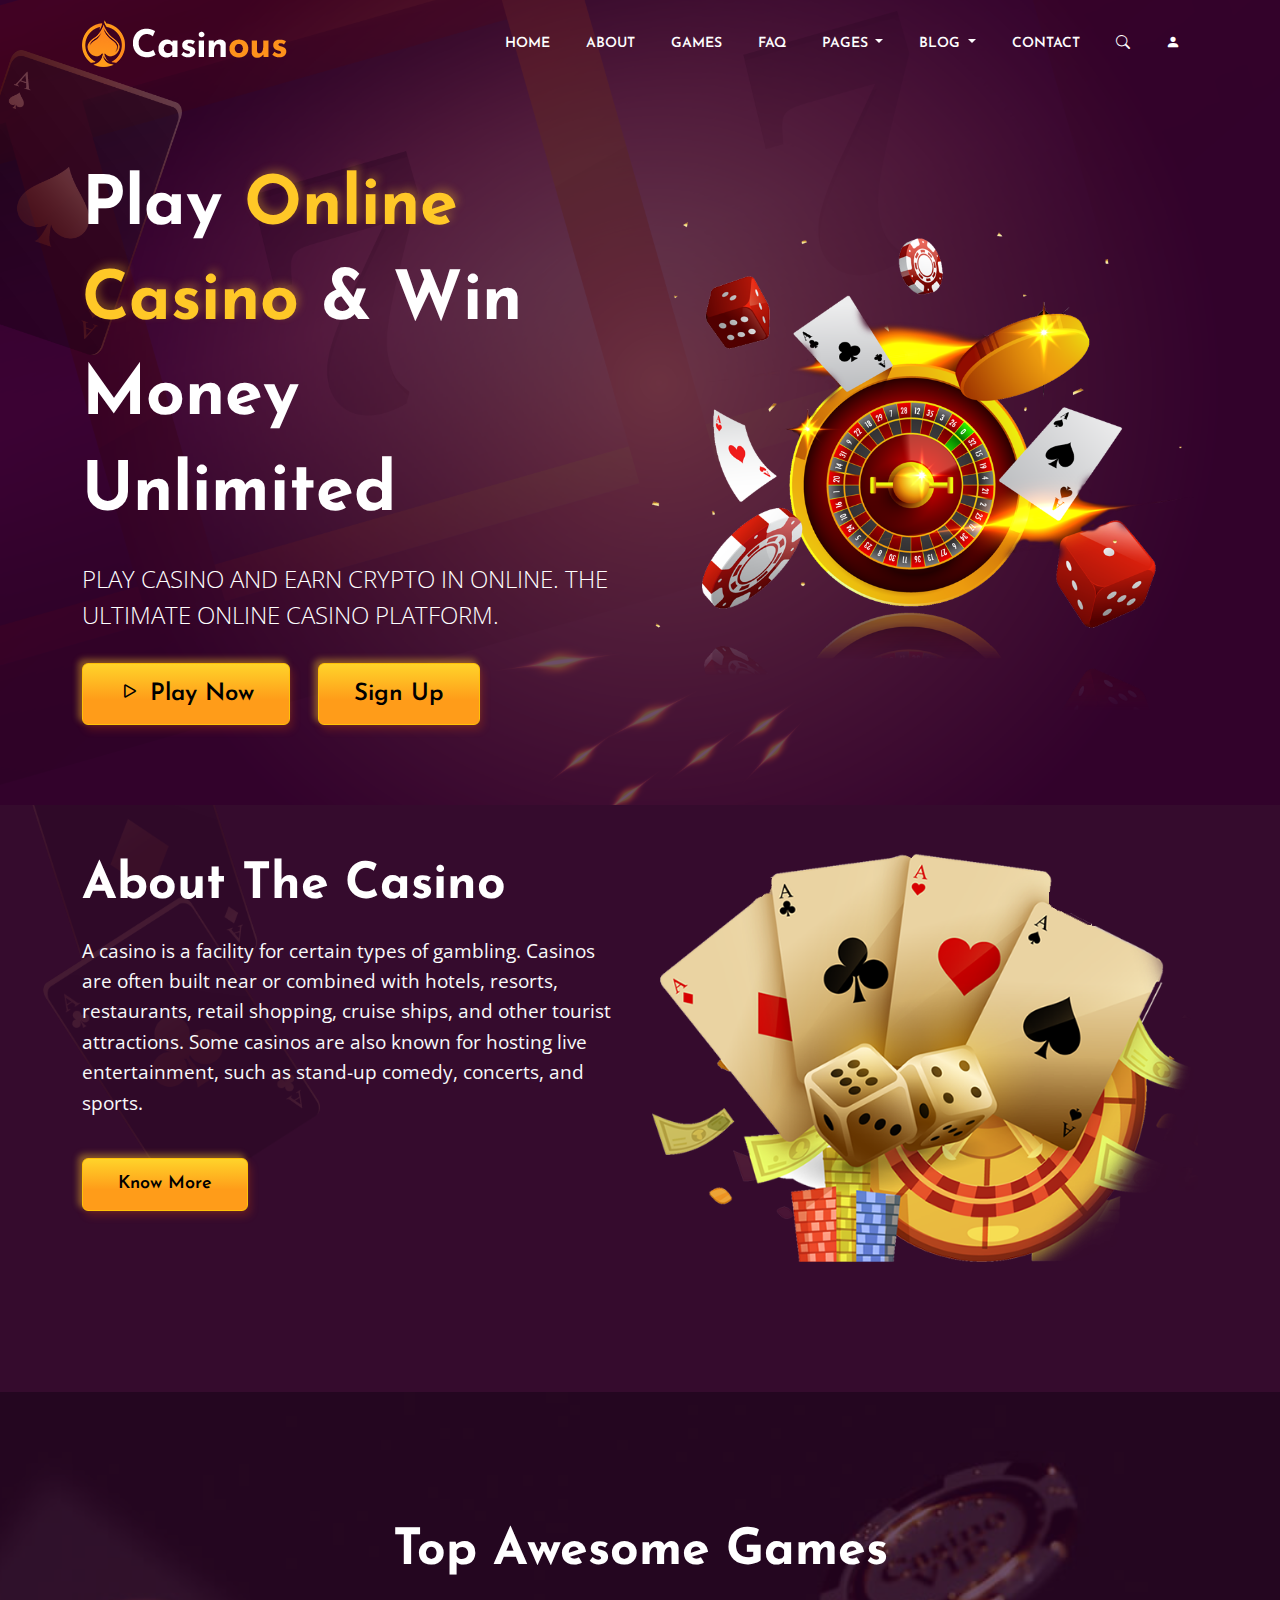
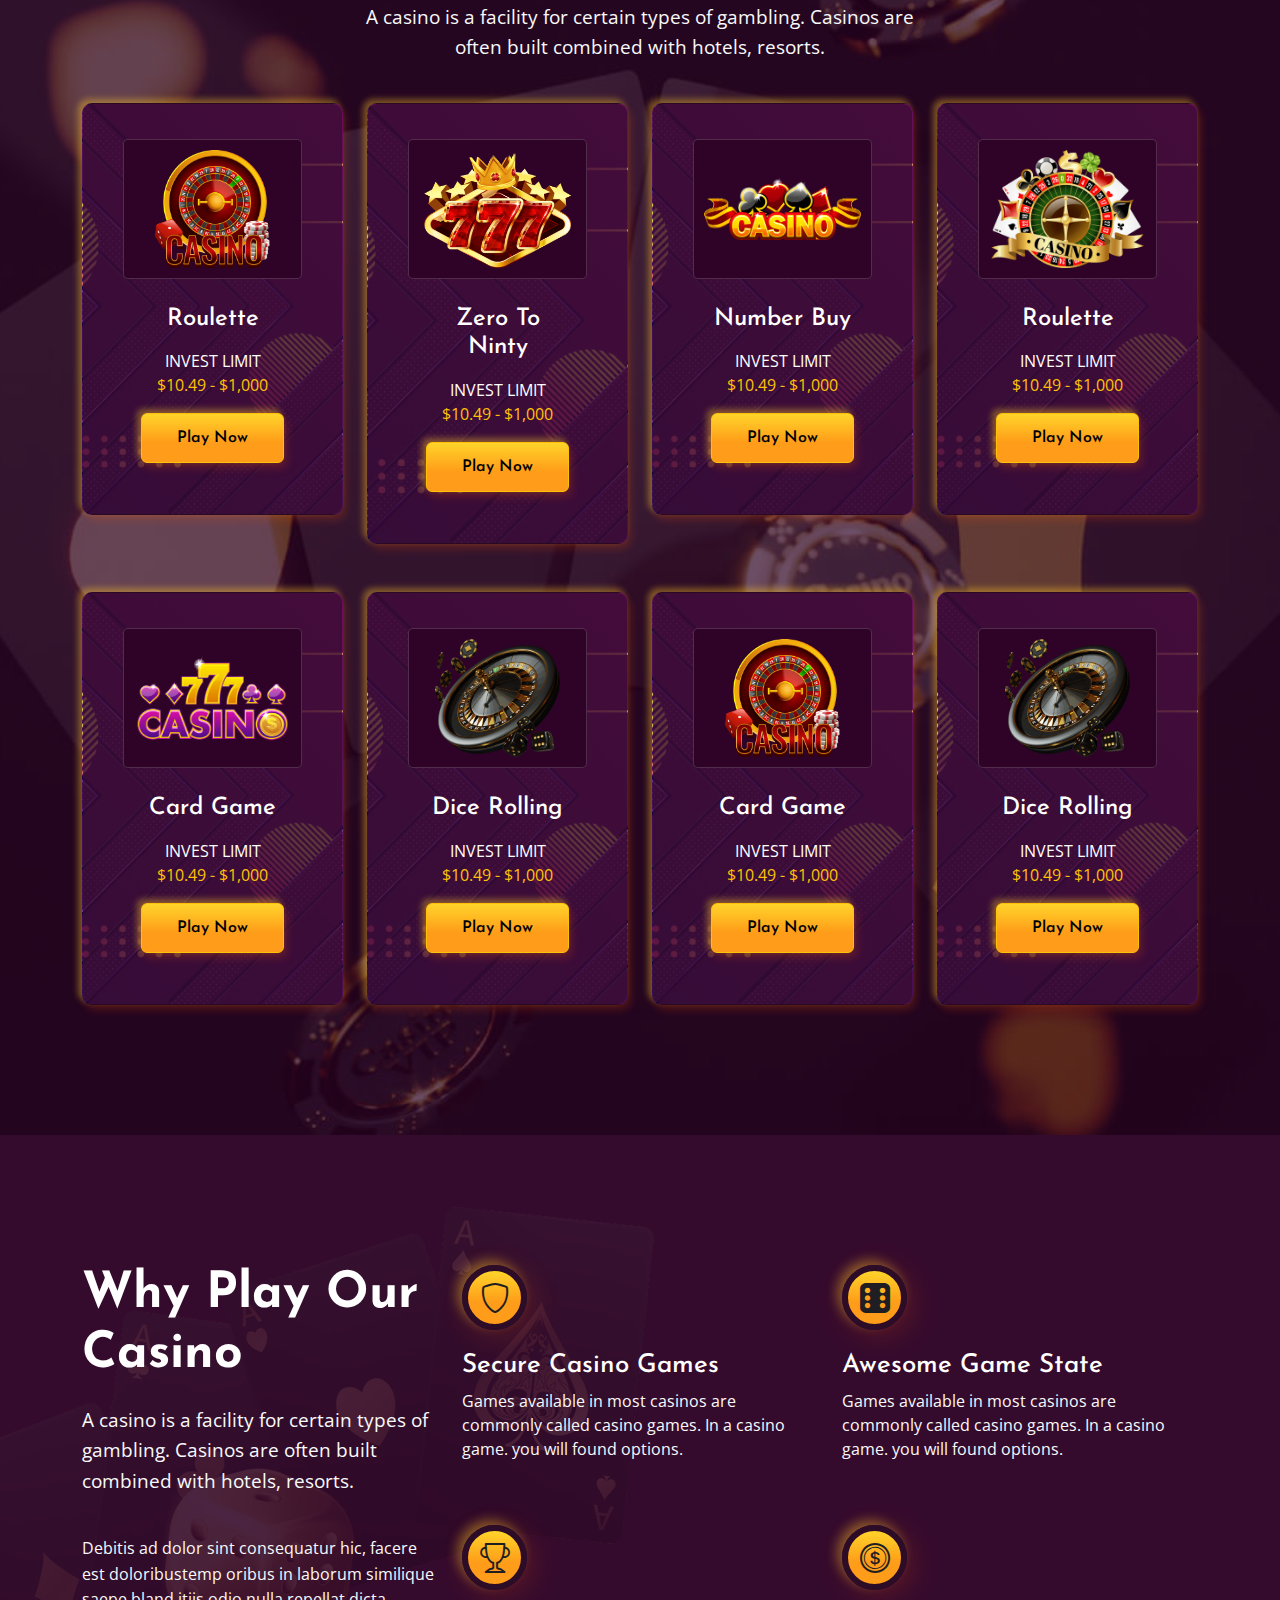
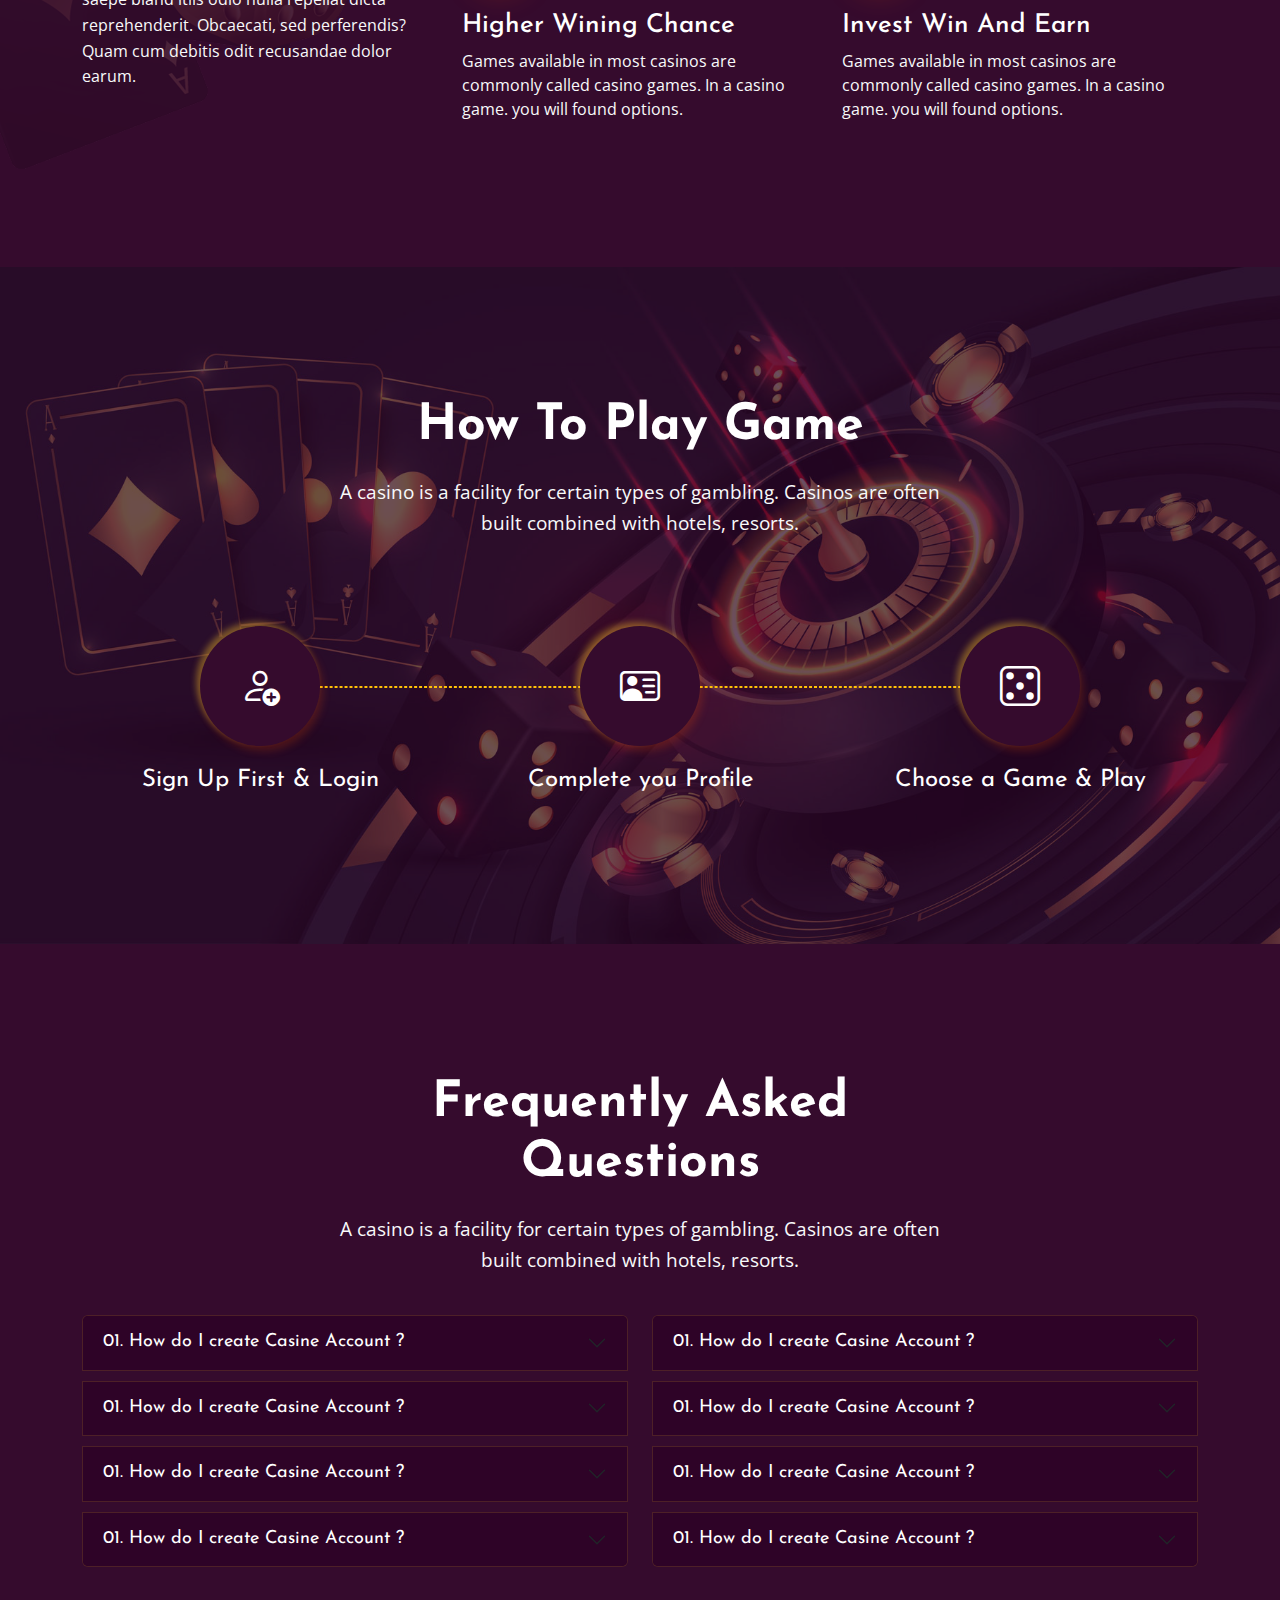
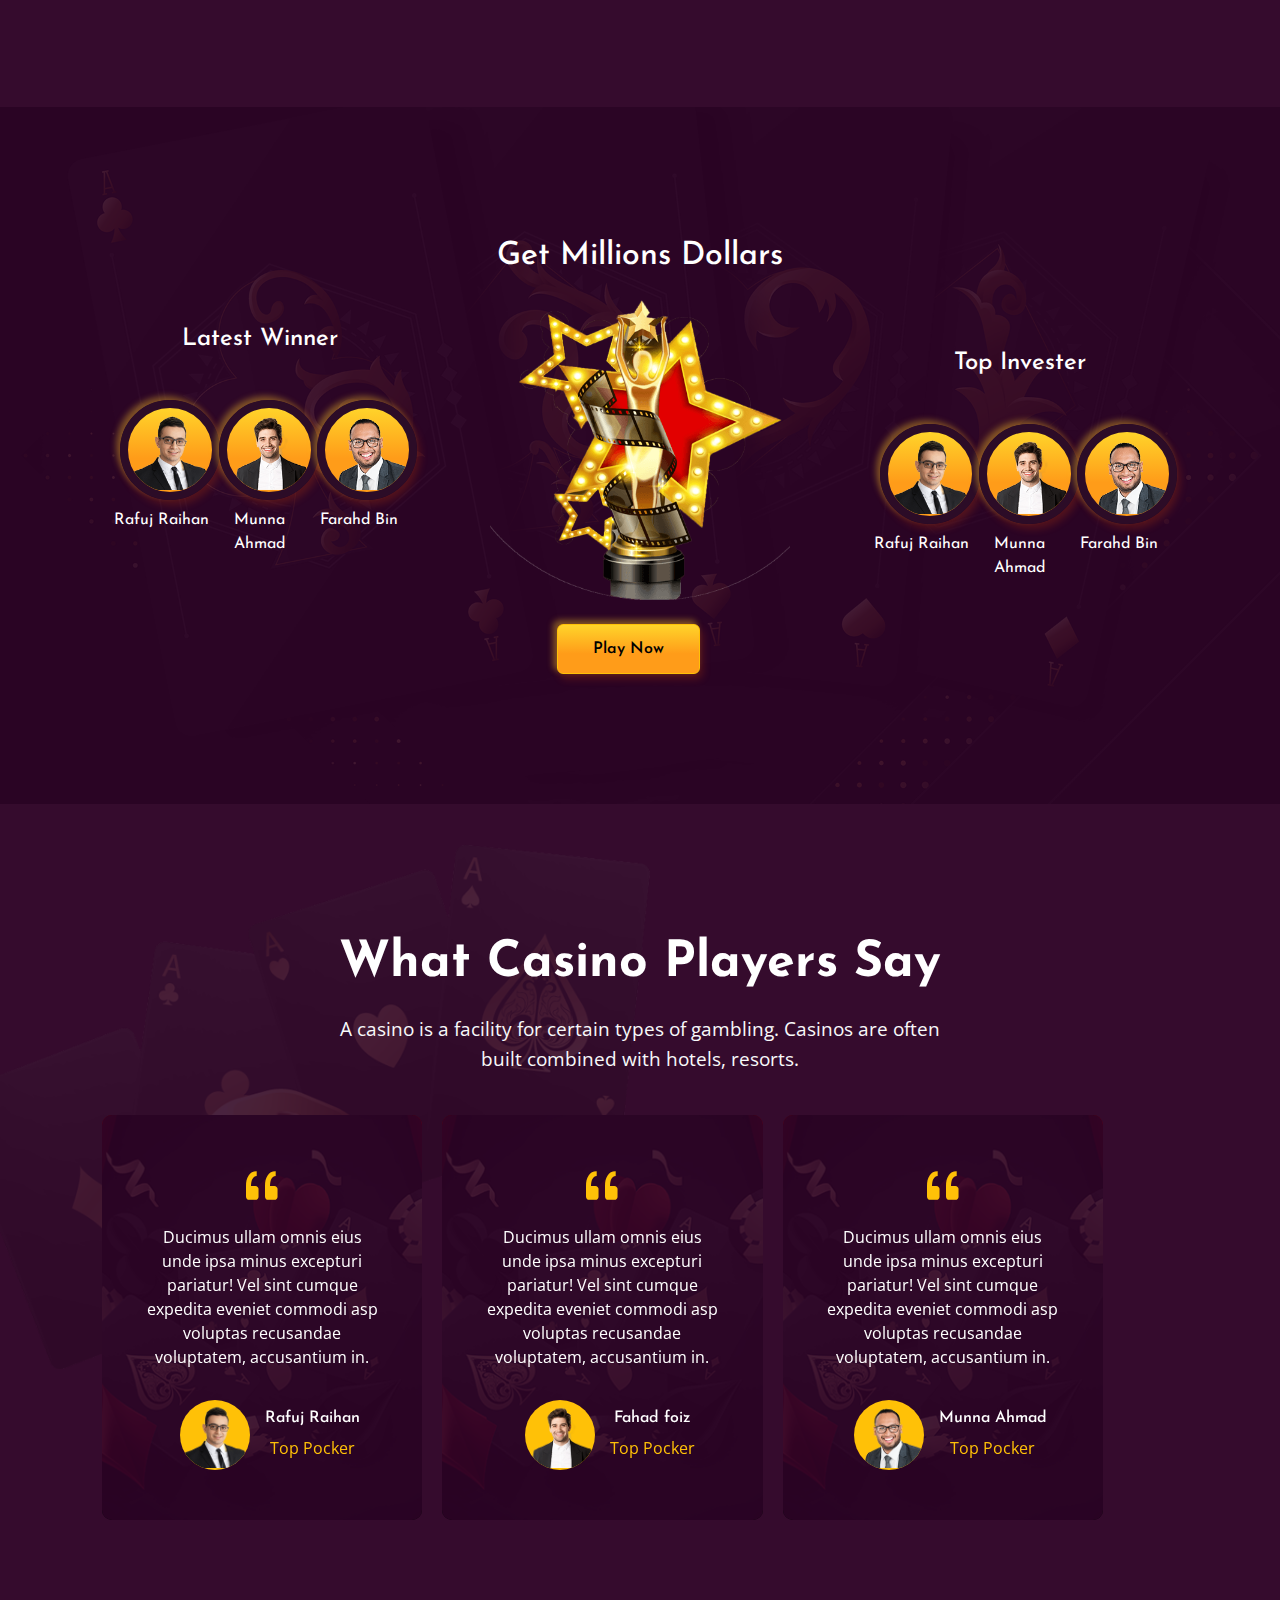
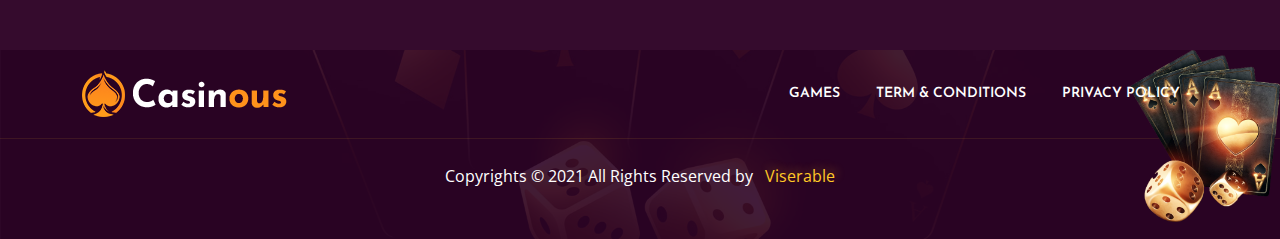
<file: index.html>
<!DOCTYPE html>
<html lang="en">
    <head>
        <meta charset="UTF-8">
        <meta http-equiv="X-UA-Compatible" content="IE=edge">
        <meta name="viewport" content="width=device-width, initial-scale=1.0">
        <title>Casino | Online casino platform</title>
        <!-- favicon -->
        <link rel="icon" href="images/favicon.png" type="images/png">
        <!-- boostrap -->
        <link rel="stylesheet" href="css/bootstrap.min.css" type="text/css">
        <!-- font -->
        <link rel="stylesheet" href="css/fonts.css" type="text/css">
        <!-- icon -->
        <link rel="stylesheet" href="css/bootstrap-icons.css" type="text/css">
        <!-- style -->
        <link rel="stylesheet" href="css/style.css" type="text/css">
    </head>
    <body>
        <header>
            <nav class="navbar navbar-expand-lg">
                <div class="container">
                    <a href="#" class="navbar-brand">
                        <img src="images/logo.png" alt="logo">
                    </a>
                    <button class="navbar-toggler" type="button" data-bs-toggle="collapse" data-bs-target="#navbarSupportedContent">
                        <span class="navbar-toggler-icon"></span>
                    </button>
                    <div class="collapse navbar-collapse" id="navbarSupportedContent">
                        <ul class="navbar-nav ms-auto">
                            <li class="nav-item">
                                <a href="index.html" class="nav-link">Home</a>
                            </li>
                            <li class="nav-item">
                                <a href="about.html" class="nav-link">About</a>
                            </li>
                            <li class="nav-item">
                                <a href="game.html" class="nav-link">Games</a>
                            </li>
                            <li class="nav-item">
                                <a href="faq.html" class="nav-link">Faq</a>
                            </li>
                            <li class="nav-item dropdown">
                                <a href="#" class="nav-link  dropdown-toggle" data-bs-toggle="dropdown">
                                    Pages
                                </a>
                                <ul class="dropdown-menu">
                                    <li>
                                        <a class="dropdown-item" href="#">user dashboard</a>
                                    </li>
                                    <li>
                                        <a class="dropdown-item" href="#">game details</a>
                                    </li>
                                    <li>
                                        <a class="dropdown-item" href="#">privacy policy</a>
                                    </li>
                                    <li>
                                        <a class="dropdown-item" href="#">term & condition</a>
                                    </li>
                                    <li>
                                        <a class="dropdown-item" href="#">sign in</a>
                                    </li>
                                    <li>
                                        <a class="dropdown-item" href="#">sign up</a>
                                    </li>
                                </ul>
                            </li>
                            <li class="nav-item dropdown">
                                <a href="#" class="nav-link  dropdown-toggle" data-bs-toggle="dropdown">
                                    Blog
                                </a>
                                <ul class="dropdown-menu">
                                    <li>
                                        <a class="dropdown-item" href="#">Blog</a>
                                    </li>
                                    <li>
                                        <a class="dropdown-item" href="#">BLog Details</a>
                                    </li>
                                </ul>
                            </li>
                            <li class="nav-item">
                                <a href="contact.html" class="nav-link">Contact</a>
                            </li>
                            <li class="nav-item">
                                <a href="#search-bar" class="nav-link" data-bs-toggle="offcanvas">
                                    <i class="bi bi-search"></i>
                                </a>
                            </li>
                            <li class="nav-item" id="search">
                                <a href="#modalbox" class="nav-link" data-bs-toggle="modal">
                                    <i class="bi bi-person-fill"></i>
                                </a>
                            </li>
                        </ul>
                    </div>
                </div>
            </nav>             
        </header> 
        <main>
            <!-- banner  -->
            <section class="banner">
                <div class="container">
                    <div class="row align-items-center">
                        <div class="col col-lg-6 col-md-8 col-sm-12">
                            <div class="banner-content">
                                <h1 class="">
                                    Play <span class="text-base">Online Casino</span> & Win Money Unlimited
                                </h1>
                                <p class="">Play Casino And Earn Crypto In Online. The Ultimate Online Casino Platform.</p>
                                <button type="button" class="btn btn-warning">
                                    <i class="bi bi-play"></i>
                                    Play Now
                                </button>
                                <button type="button" class="btn btn-warning">
                                    Sign Up
                                </button>
                                <img src="images/card.png" alt="card" class="shape">
                            </div>
                        </div>
                        <div class="col col-lg-6 col-md-8 col-sm-12 mt-5">
                            <img src="images/banner.png" alt="banner">
                        </div>
                    </div>
                </div>
            </section>
            <!-- about  -->
            <section class="about py-130 pt-sm-0">
                <div class="container">
                    <div class="row align-items-center">
                        <div class="col col-lg-6 col-md-8 col-sm-12 about-box">
                            <div class="title">
                                <h2>about the casino</h2>
                            </div>
                            <div class="about-content">
                                <p>
                                    A casino is a facility for certain types of gambling. Casinos are often built near or combined with hotels, resorts, restaurants, retail shopping, cruise ships, and other tourist attractions. Some casinos are also known for hosting live entertainment, such as stand-up comedy, concerts, and sports.
                                </p>
                                <button type="button" class="btn btn-warning">
                                    Know More
                                </button>
                                <img src="images/cards.png" alt="shape" class="shape1">
                            </div>
                        </div>
                        <div class="col col-lg-6 col-md-8 col-sm-12 mt-5">
                            <img src="images/thumb.png" alt="trump">
                        </div>
                    </div>
                </div>
            </section>
            <!-- products -->
            <section class="products py-130">
                <div class="container">
                    <div class="col-12">
                        <div class="title text-center">
                            <h2> top awesome games</h2>
                            <p>A casino is a facility for certain types of gambling. Casinos are <br/>
                                 often built combined with hotels, resorts.</p>
                        </div>
                    </div>
                    <div class="row justify-content-center">
                        <div class="col col-lg-3 col-md-5 col-sm-8">
                            <div class="card game-card mb-4">
                                <div class="card-img">
                                    <img src="images/item2.png" alt="item2">
                                </div>
                                <div class="card-body">
                                  <h4 class="card-title mb-3">Roulette</h4>
                                  <p class="card-text mb-0">INVEST LIMIT</p>
                                  <p class="card-text text-warning">$10.49 - $1,000</p>
                                  <a href="#" class="btn btn-warning">Play Now</a>
                                </div>
                              </div>                             
                        </div>
                        <div class="col col-lg-3 col-md-5 col-sm-8">
                            <div class="card game-card mb-4">
                                <div class="card-img">
                                    <img src="images/item1.png" alt="item1">
                                </div>
                                <div class="card-body">
                                  <h4 class="card-title mb-3">Zero To Ninty</h4>
                                  <p class="card-text mb-0">INVEST LIMIT</p>
                                  <p class="card-text text-warning">$10.49 - $1,000</p>
                                  <a href="#" class="btn btn-warning">Play Now</a>
                                </div>
                              </div>                             
                        </div>
                        <div class="col col-lg-3 col-md-5 col-sm-8">
                            <div class="card game-card mb-4">
                                <div class="card-img">
                                    <img src="images/item3.png" alt="item3">
                                </div>
                                <div class="card-body">
                                  <h4 class="card-title mb-3">Number Buy</h4>
                                  <p class="card-text mb-0">INVEST LIMIT</p>
                                  <p class="card-text text-warning">$10.49 - $1,000</p>
                                  <a href="#" class="btn btn-warning">Play Now</a>
                                </div>
                              </div>                             
                        </div>
                        <div class="col col-lg-3 col-md-5 col-sm-8">
                            <div class="card game-card mb-4">
                                <div class="card-img">
                                    <img src="images/item4.png" alt="item4">
                                </div>
                                <div class="card-body">
                                  <h4 class="card-title mb-3">Roulette</h4>
                                  <p class="card-text mb-0">INVEST LIMIT</p>
                                  <p class="card-text text-warning">$10.49 - $1,000</p>
                                  <a href="#" class="btn btn-warning">Play Now</a>
                                </div>
                              </div>                             
                        </div>
                        <div class="col col-lg-3 col-md-5 col-sm-8 mt-4">
                            <div class="card game-card">
                                <div class="card-img">
                                    <img src="images/item5.png" alt="item5">
                                </div>
                                <div class="card-body">
                                  <h4 class="card-title mb-3">Card Game</h4>
                                  <p class="card-text mb-0">INVEST LIMIT</p>
                                  <p class="card-text text-warning">$10.49 - $1,000</p>
                                  <a href="#" class="btn btn-warning">Play Now</a>
                                </div>
                              </div>                             
                        </div>
                        <div class="col col-lg-3 col-md-5 col-sm-8 mt-4">
                            <div class="card game-card">
                                <div class="card-img">
                                    <img src="images/item6.png" alt="item6">
                                </div>
                                <div class="card-body">
                                  <h4 class="card-title mb-3">Dice Rolling</h4>
                                  <p class="card-text mb-0">INVEST LIMIT</p>
                                  <p class="card-text text-warning">$10.49 - $1,000</p>
                                  <a href="#" class="btn btn-warning">Play Now</a>
                                </div>
                              </div>                             
                        </div>
                        <div class="col col-lg-3  col-md-5 col-sm-8 mt-4">
                            <div class="card game-card">
                                <div class="card-img">
                                    <img src="images/item2.png" alt="item2">
                                </div>
                                <div class="card-body">
                                  <h4 class="card-title mb-3">Card Game</h4>
                                  <p class="card-text mb-0">INVEST LIMIT</p>
                                  <p class="card-text text-warning">$10.49 - $1,000</p>
                                  <a href="#" class="btn btn-warning">Play Now</a>
                                </div>
                              </div>                             
                        </div>
                        <div class="col col-lg-3 col-md-5 col-sm-8 mt-4">
                            <div class="card game-card">
                                <div class="card-img">
                                    <img src="images/item6.png" alt="item6">
                                </div>
                                <div class="card-body">
                                  <h4 class="card-title mb-3">Dice Rolling</h4>
                                  <p class="card-text mb-0">INVEST LIMIT</p>
                                  <p class="card-text text-warning">$10.49 - $1,000</p>
                                  <a href="#" class="btn btn-warning">Play Now</a>
                                </div>
                              </div>                             
                        </div>
                    </div>
                </div>
            </section>
            <!-- why casino -->
            <section class="why-casino py-130">
                <div class="container">
                    <div class="row justify-content-between">
                        <div class="col col-lg-4 col-md-8 col-sm-12">
                            <div class="title">
                                <h2>why play our casino</h2>
                            </div>
                            <div class="why-content">
                                <p>
                                    A casino is a facility for certain types of gambling. Casinos are often built combined with hotels, resorts.
                                </p>
                                <p class="fs-6">
                                    Debitis ad dolor sint consequatur hic, facere est doloribustemp oribus in laborum similique saepe bland itiis odio nulla repellat dicta reprehenderit. Obcaecati, sed perferendis? Quam cum debitis odit recusandae dolor earum.
                                </p>
                                <img src="images/shape (1).png" alt="shape" class="shape2">
                            </div>
                        </div>
                        <div class="col col-lg-8 col-md-8 col-sm-12">
                            <div class="row mb-5">
                                <div class="col-6">
                                    <div class="why-icon">
                                        <i class="bi bi-shield"></i>
                                    </div>
                                    <div class="why-content-icon">
                                        <h4>Secure Casino Games</h4>
                                        <p>
                                            Games available in most casinos are commonly called casino games. In a casino game. you will found options.
                                        </p>
                                    </div>
                                </div>
                                <div class="col-6">
                                    <div class="why-icon">
                                        <i class="bi bi-dice-6-fill"></i>
                                    </div>
                                    <div class="why-content-icon">
                                        <h4>Awesome Game State</h4>
                                        <p>
                                            Games available in most casinos are commonly called casino games. In a casino game. you will found options.
                                        </p>
                                    </div>
                                </div>
                            </div>
                            <div class="row">
                                <div class="col-6 ">
                                    <div class="why-icon">
                                        <i class="bi bi-trophy"></i>
                                    </div>
                                    <div class="why-content-icon">
                                        <h4>Higher Wining Chance</h4>
                                        <p>
                                            Games available in most casinos are commonly called casino games. In a casino game. you will found options.
                                        </p>
                                    </div>
                                </div>
                                <div class="col-6">
                                    <div class="why-icon">
                                        <i class="bi bi-coin"></i>
                                    </div>
                                    <div class="why-content-icon">
                                        <h4>Invest Win And Earn</h4>
                                        <p>
                                            Games available in most casinos are commonly called casino games. In a casino game. you will found options.
                                        </p>
                                    </div>
                                </div>
                            </div>
                        </div>
                    </div>
                </div>
            </section>
            <!-- process -->
            <section class="process py-130">
                <div class="container">
                    <div class="row mb-5">
                        <div class="col-12">
                            <div class="title text-center">
                                <h2> How to Play Game</h2>
                                <p>A casino is a facility for certain types of gambling. Casinos are often <br>
                                    built combined with hotels, resorts.</p>
                            </div>
                        </div>
                    </div>
                    <div class="row text-center ">
                        <div class="col-4">
                           <div class="step">
                                <div class="step-box mb-3">
                                    <i class="bi bi-person-add"></i>
                                </div>
                                <p>Sign Up First & Login</p>   
                           </div>                         
                        </div>
                        <div class="col-4">
                            <div class="step">
                                <div class="step-box mb-3">
                                    <i class="bi bi-person-vcard"></i> 
                                </div>
                                <p> Complete you Profile</p> 
                            </div>                       
                        </div>
                        <div class="col-4">
                            <div class="step">
                                <div class="step-box mb-3">
                                    <i class="bi bi-dice-5"></i>
                                </div> 
                                <p > Choose a Game & Play</p> 
                            </div>                                                    
                        </div>
                    </div>
                </div>
            </section>
            <!-- faq  -->
            <section class="faq py-130">
                <div class="container">
                    <div class="row">
                        <div class="col-12">
                            <div class="title text-center">
                                <h2> Frequently Asked
                                    <br> Questions</h2>
                                <p>A casino is a facility for certain types of gambling. Casinos are often
                                    <br> built combined with hotels, resorts.</p>
                            </div>
                        </div>
                        <div class="col col-lg-6 col-md-8 col-sm-12">
                            <div class="accordion">
                                <div class="accordion-item">
                                    <h2 class="accordion-header" id="headingOne">
                                      <button class="accordion-button collapsed" type="button" data-bs-toggle="collapse" data-bs-target="#first" aria-expanded="true" aria-controls="collapseOne">
                                        01. How do I create Casine Account ?
                                      </button>
                                    </h2>
                                    <div id="first" class="accordion-collapse collapse " aria-labelledby="headingOne" data-bs-parent="#accordionExample">
                                      <div class="accordion-body">
                                        Autem ut suscipit, quibusdam officia, perferendis odio neque eius similique quae ipsum dolor voluptas sequi recusandae dolorem assumenda asperiores deleniti numquam iste fugit eligendi voluptates aliquam voluptate. Quas, magni excepturi ab, dolore explicabo .
                                      </div>
                                    </div>
                                </div>
                                <div class="accordion-item">
                                    <h2 class="accordion-header" id="headingOne">
                                      <button class="accordion-button collapsed" type="button" data-bs-toggle="collapse" data-bs-target="#second" aria-expanded="true" aria-controls="collapseOne">
                                        01. How do I create Casine Account ?
                                      </button>
                                    </h2>
                                    <div id="second" class="accordion-collapse collapse" aria-labelledby="headingOne" data-bs-parent="#accordionExample">
                                      <div class="accordion-body">
                                        Autem ut suscipit, quibusdam officia, perferendis odio neque eius similique quae ipsum dolor voluptas sequi recusandae dolorem assumenda asperiores deleniti numquam iste fugit eligendi voluptates aliquam voluptate. Quas, magni excepturi ab, dolore explicabo .
                                      </div>
                                    </div>
                                </div>
                                <div class="accordion-item">
                                    <h2 class="accordion-header" id="headingOne">
                                      <button class="accordion-button collapsed" type="button" data-bs-toggle="collapse" data-bs-target="#third" aria-expanded="true" aria-controls="collapseOne">
                                        01. How do I create Casine Account ?
                                      </button>
                                    </h2>
                                    <div id="third" class="accordion-collapse collapse" aria-labelledby="headingOne" data-bs-parent="#accordionExample">
                                      <div class="accordion-body">
                                        Autem ut suscipit, quibusdam officia, perferendis odio neque eius similique quae ipsum dolor voluptas sequi recusandae dolorem assumenda asperiores deleniti numquam iste fugit eligendi voluptates aliquam voluptate. Quas, magni excepturi ab, dolore explicabo .
                                      </div>
                                    </div>
                                </div>
                                <div class="accordion-item">
                                    <h2 class="accordion-header" id="headingOne">
                                      <button class="accordion-button collapsed" type="button" data-bs-toggle="collapse" data-bs-target="#fourth" aria-expanded="true" aria-controls="collapseOne">
                                        01. How do I create Casine Account ?
                                      </button>
                                    </h2>
                                    <div id="fourth" class="accordion-collapse collapse" aria-labelledby="headingOne" data-bs-parent="#accordionExample">
                                      <div class="accordion-body">
                                        Autem ut suscipit, quibusdam officia, perferendis odio neque eius similique quae ipsum dolor voluptas sequi recusandae dolorem assumenda asperiores deleniti numquam iste fugit eligendi voluptates aliquam voluptate. Quas, magni excepturi ab, dolore explicabo .
                                      </div>
                                    </div>
                                </div>
                            </div>
                        </div>
                        <div class="col col-lg-6 col-md-8 col-sm-12">
                            <div class="accordion">
                                <div class="accordion-item">
                                    <h2 class="accordion-header" id="headingOne">
                                      <button class="accordion-button collapsed" type="button" data-bs-toggle="collapse" data-bs-target="#fifth" aria-expanded="true" aria-controls="collapseOne">
                                        01. How do I create Casine Account ?
                                      </button>
                                    </h2>
                                    <div id="fifth" class="accordion-collapse collapse " aria-labelledby="headingOne" data-bs-parent="#accordionExample">
                                      <div class="accordion-body">
                                        Autem ut suscipit, quibusdam officia, perferendis odio neque eius similique quae ipsum dolor voluptas sequi recusandae dolorem assumenda asperiores deleniti numquam iste fugit eligendi voluptates aliquam voluptate. Quas, magni excepturi ab, dolore explicabo .
                                      </div>
                                    </div>
                                </div>
                                <div class="accordion-item">
                                    <h2 class="accordion-header" id="headingOne">
                                      <button class="accordion-button collapsed" type="button" data-bs-toggle="collapse" data-bs-target="#sixth" aria-expanded="true" aria-controls="collapseOne">
                                        01. How do I create Casine Account ?
                                      </button>
                                    </h2>
                                    <div id="sixth" class="accordion-collapse collapse" aria-labelledby="headingOne" data-bs-parent="#accordionExample">
                                      <div class="accordion-body">
                                        Autem ut suscipit, quibusdam officia, perferendis odio neque eius similique quae ipsum dolor voluptas sequi recusandae dolorem assumenda asperiores deleniti numquam iste fugit eligendi voluptates aliquam voluptate. Quas, magni excepturi ab, dolore explicabo .
                                      </div>
                                    </div>
                                </div>
                                <div class="accordion-item">
                                    <h2 class="accordion-header" id="headingOne">
                                      <button class="accordion-button collapsed" type="button" data-bs-toggle="collapse" data-bs-target="#seventh" aria-expanded="true" aria-controls="collapseOne">
                                        01. How do I create Casine Account ?
                                      </button>
                                    </h2>
                                    <div id="seventh" class="accordion-collapse collapse" aria-labelledby="headingOne" data-bs-parent="#accordionExample">
                                      <div class="accordion-body">
                                        Autem ut suscipit, quibusdam officia, perferendis odio neque eius similique quae ipsum dolor voluptas sequi recusandae dolorem assumenda asperiores deleniti numquam iste fugit eligendi voluptates aliquam voluptate. Quas, magni excepturi ab, dolore explicabo .
                                      </div>
                                    </div>
                                </div>
                                <div class="accordion-item">
                                    <h2 class="accordion-header" id="headingOne">
                                      <button class="accordion-button collapsed" type="button" data-bs-toggle="collapse" data-bs-target="#eight" aria-expanded="true" aria-controls="collapseOne">
                                        01. How do I create Casine Account ?
                                      </button>
                                    </h2>
                                    <div id="eight" class="accordion-collapse collapse" aria-labelledby="headingOne" data-bs-parent="#accordionExample">
                                      <div class="accordion-body">
                                        Autem ut suscipit, quibusdam officia, perferendis odio neque eius similique quae ipsum dolor voluptas sequi recusandae dolorem assumenda asperiores deleniti numquam iste fugit eligendi voluptates aliquam voluptate. Quas, magni excepturi ab, dolore explicabo .
                                      </div>
                                    </div>
                                </div>
                            </div>
                        </div>
                    </div>
                </div>
            </section>
            <!-- winners -->
            <section class="winner py-130">
                <div class="container">
                    <div class="row align-items-center justify-content-center">    
                        <div class="col col-lg-4 col-md-8 col-sm-10 ">
                            <h4 class="text-center">Latest Winner</h4>
                          <div class="winner-box d-flex">
                            <div class="col-4 ">
                                <div class="winner-icon text-center m-2">
                                    <img src="images/man-1.png" alt="man-1">
                                </div>
                                <div class="winner-content text-center">
                                    <span>Rafuj Raihan</span>
                                </div>
                            </div>
                            <div class="col-4 ">
                                <div class="winner-icon text-center m-2">
                                    <img src="images/man-2.png" alt="man-1">
                                </div>
                                <div class="winner-content text-center">
                                    <span>Munna Ahmad</span>
                                </div>
                            </div>
                            <div class="col-4 ">
                                <div class="winner-icon text-center m-2">
                                    <img src="images/man-3.png" alt="man-1">
                                </div>
                                <div class="winner-content text-center">
                                    <span>Farahd Bin</span>
                                </div>
                            </div>
                          </div>
                        </div>
                        <div class="col col-lg-4 col-md-8 col-sm-10">
                            <h2 class="text-center mb-4">Get Millions Dollars</h2>         
                            <img src="images/top-bg.png" alt="top" class="top">
                            <div class="winner-item text-center">
                                <button type="button" class="btn btn-warning mt-4 ">
                                    Play Now
                               </button>  
                            </div>   
                        </div>
                        <div class="col col-lg-4 col-md-8 col-sm-10 mt-5">
                            <h4 class="text-center">Top Invester</h4>
                          <div class="winner-box d-flex">
                            <div class="col-4 ">
                                <div class="winner-icon text-center m-2">
                                    <img src="images/man-1.png" alt="man-1">
                                </div>
                                <div class="winner-content text-center">
                                    <span>Rafuj Raihan</span>
                                </div>
                            </div>
                            <div class="col-4 ">
                                <div class="winner-icon text-center m-2">
                                    <img src="images/man-2.png" alt="man-1">
                                </div>
                                <div class="winner-content text-center">
                                    <span>Munna Ahmad</span>
                                </div>
                            </div>
                            <div class="col-4 ">
                                <div class="winner-icon text-center m-2">
                                    <img src="images/man-3.png" alt="man-1">
                                </div>
                                <div class="winner-content text-center">
                                    <span>Farahd Bin</span>
                                </div>
                            </div>
                          </div>
                        </div>
                    </div>
                </div>
            </section>
            <!-- casino-player -->
            <section class="casino-player py-130">
                <img src="images/shape (1).png" alt="shape" class="shape3">
                <div class="container">
                    <div class="row">
                        <div class="col-12">
                            <div class="title text-center">
                                <h2> What Casino Players Say</h2>
                                <p>A casino is a facility for certain types of gambling. Casinos are often 
                                <br>built combined with hotels, resorts.</p>
                            </div>
                        </div>
                        <div id="recipeCarousel" class="carousel slide col-md-11 col-sm-12" data-bs-ride="carousel">
                            <div class="carousel-inner" role="listbox">
                                <div class="carousel-item active">
                                    <div class="col col-lg-4 col-md-5 col-sm-12">
                                        <div class="card player">
                                            <div class="player-item">
                                                <div class="play-icon">
                                                    <i class="bi bi-quote"></i>
                                                </div>
                                                <p>
                                                    Ducimus ullam omnis eius unde ipsa minus excepturi pariatur! Vel sint cumque expedita  eveniet commodi asp voluptas recusandae voluptatem, accusantium in.
                                                </p>
                                            </div>
                                            <div class="thumb-wrapper">
                                                <div class="play-img">
                                                    <img src="images/man-1.png" alt="man-1">
                                                </div>
                                                <div class="play-text">
                                                    <h6 class="name">Rafuj Raihan</h6>
                                                    <span class="text-warning"> Top Pocker</span>
                                                </div>
                                            </div>
                                        </div>
                                    </div>
                                </div>
                                <div class="carousel-item">
                                    <div class="col col-lg-4 col-md-5 col-sm-12">
                                        <div class="card player">
                                            <div class="player-item">
                                                <div class="play-icon">
                                                    <i class="bi bi-quote"></i>
                                                </div>
                                                <p>
                                                    Ducimus ullam omnis eius unde ipsa minus excepturi pariatur! Vel sint cumque expedita  eveniet commodi asp voluptas recusandae voluptatem, accusantium in.
                                                </p>
                                            </div>
                                            <div class="thumb-wrapper">
                                                <div class="play-img">
                                                    <img src="images/man-2.png" alt="man-1">
                                                </div>
                                                <div class="play-text">
                                                    <h6 class="name">Fahad foiz</h6>
                                                    <span class="text-warning"> Top Pocker</span>
                                                </div>
                                            </div>
                                        </div>
                                    </div>
                                </div>
                                <div class="carousel-item ">
                                    <div class="col col-lg-4 col-md-5 col-sm-12">
                                        <div class="card player">
                                            <div class="player-item">
                                                <div class="play-icon">
                                                    <i class="bi bi-quote"></i>
                                                </div>
                                                <p>
                                                    Ducimus ullam omnis eius unde ipsa minus excepturi pariatur! Vel sint cumque expedita  eveniet commodi asp voluptas recusandae voluptatem, accusantium in.
                                                </p>
                                            </div>
                                            <div class="thumb-wrapper">
                                                <div class="play-img">
                                                    <img src="images/man-3.png" alt="man-1">
                                                </div>
                                                <div class="play-text">
                                                    <h6 class="name">Munna Ahmad</h6>
                                                    <span class="text-warning"> Top Pocker</span>
                                                </div>
                                            </div>
                                        </div>
                                    </div>
                                </div>
                                <div class="carousel-item">
                                    <div class="col-4 col-lg-4 col-md-5 col-sm-12">
                                        <div class="card player">
                                            <div class="player-item">
                                                <div class="play-icon">
                                                    <i class="bi bi-quote"></i>
                                                </div>
                                                <p>
                                                    Ducimus ullam omnis eius unde ipsa minus excepturi pariatur! Vel sint cumque expedita  eveniet commodi asp voluptas recusandae voluptatem, accusantium in.
                                                </p>
                                            </div>
                                            <div class="thumb-wrapper">
                                                <div class="play-img">
                                                    <img src="images/man-1.png" alt="man-1">
                                                </div>
                                                <div class="play-text">
                                                    <h6 class="name">Rafuj Raihan</h6>
                                                    <span class="text-warning"> Top Pocker</span>
                                                </div>
                                            </div>
                                        </div>
                                    </div>
                                </div>
                                <div class="carousel-item">
                                    <div class="col-4">
                                        <div class="card player">
                                            <div class="player-item">
                                                <div class="play-icon">
                                                    <i class="bi bi-quote"></i>
                                                </div>
                                                <p>
                                                    Ducimus ullam omnis eius unde ipsa minus excepturi pariatur! Vel sint cumque expedita  eveniet commodi asp voluptas recusandae voluptatem, accusantium in.
                                                </p>
                                            </div>
                                            <div class="thumb-wrapper">
                                                <div class="play-img">
                                                    <img src="images/man-2.png" alt="man-1">
                                                </div>
                                                <div class="play-text">
                                                    <h6 class="name">Fahad foiz</h6>
                                                    <span class="text-warning"> Top Pocker</span>
                                                </div>
                                            </div>
                                        </div>
                                    </div>
                                </div>
                                <div class="carousel-item ">
                                    <div class="col-4">
                                        <div class="card player">
                                            <div class="player-item">
                                                <div class="play-icon">
                                                    <i class="bi bi-quote"></i>
                                                </div>
                                                <p>
                                                    Ducimus ullam omnis eius unde ipsa minus excepturi pariatur! Vel sint cumque expedita  eveniet commodi asp voluptas recusandae voluptatem, accusantium in.
                                                </p>
                                            </div>
                                            <div class="thumb-wrapper">
                                                <div class="play-img">
                                                    <img src="images/man-3.png" alt="man-1">
                                                </div>
                                                <div class="play-text">
                                                    <h6 class="name">Munna Ahmad</h6>
                                                    <span class="text-warning"> Top Pocker</span>
                                                </div>
                                            </div>
                                        </div>
                                    </div>
                                </div>
                            </div>
                        </div>
                    </div>
                </div>
            </section>
        </main>
        <footer>
            <!-- footer-section  -->
            <section class="footer">
               <div class="footer-top mb-5">
                <nav class="navbar navbar-expand-lg">
                    <div class="container">
                        <a href="#" class="navbar-brand">
                            <img src="images/logo.png" alt="logo">
                        </a>
                        <button class="navbar-toggler" type="button" data-bs-toggle="collapse" data-bs-target="#navbarSupportedContent">
                            <span class="navbar-toggler-icon"></span>
                        </button>
                        <div class="collapse navbar-collapse" id="navbarSupportedContent">
                            <ul class="navbar-nav ms-auto">
                                <li class="nav-item">
                                    <a href="index.html" class="nav-link">Games</a>
                                </li>
                                <li class="nav-item">
                                    <a href="about.html" class="nav-link">Term & Conditions</a>
                                </li>
                                <li class="nav-item">
                                    <a href="#" class="nav-link">Privacy Policy</a>
                                </li>
                            </ul>
                        </div>
                    </div>
                </nav>   
               </div>
                <div class="footer-bottom">
                    <div class="container">
                        <div class="row justify-content-center align-items-center text-center">
                            <p class="text-white">
                                Copyrights © 2021 All Rights Reserved by 
                                <a href="#" class="text-base ms-2">Viserable</a>
                            </p>
                        </div>
                    </div>
                </div>
                <div class="master">
                    <img src="images/master-card.png" alt=" master" class="master-trump">
                </div>
            </section>
        </footer>
        <!-- off-canvas -->
       <div class="offcanvas offcanvas-top" id="search-bar">
            <div class="offcanvas-header">
                <h5 class="offcanvas-title" id="staticBackdropLabel">Search....</h5>
                <button type="button" class="btn-close btn-close-white" data-bs-dismiss="offcanvas"></button>
            </div>
            <div class="offcanvas-body">
                <div class="container">
                    <div class="row justify-content-center">
                        <div class="col-6">
                            <form action="" method="post">
                                <div class="input-group">
                                    <input type="text" class="form-control" placeholder="Search here.....">
                                    <button type="submit" class="input-group-text">search</button>
                                </div>
                            </form>                           
                        </div>
                    </div>
                </div>
            </div>   
       </div>
       <div class="modal fade" id="modalbox">
            <div class="modal-dialog modal-dialog-centered">
                <div class="modal-content">
                    <div class="modal-body text-center">
                        <a href="#">
                            <img src="images/logo.png" alt="logo" class="mb-5">
                        </a>
                        <form action="" method="post">
                            <div class="input-group mb-3">
                                <span class="input-group-text" id="basic-addon1"><i class="bi bi-person"></i></span>
                                <input type="text" class="form-control" placeholder="Username" >
                              </div>
                              <div class="input-group mb-4">
                                <span class="input-group-text" id="basic-addon1"><i class="bi bi-lock-fill"></i></span>
                                <input type="password" class="form-control" placeholder="password">
                              </div>
                              <div class="d-grid gap-2 mb-4">
                                <button class="btn btn-primary" type="button">Sign In</button>
                              </div>
                              <div class=" col-12 d-flex flex-wrap mb-4 justify-content-between">
                                <div class="form-check ">
                                    <input class="form-check-input" type="checkbox" id="autoSizingCheck">
                                    <label class="form-check-label" for="autoSizingCheck">
                                         Remember me
                                    </label>
                                  </div>
                                <div>
                                    <a href="#" class="text-warning text-decoration-none">
                                        Forgat Password ?
                                    </a>
                                </div>
                              </div>
                              <div>
                                <span>Don't have an Account yet ? <a href="#login-form" class="text-warning text-center text-decoration-none" data-bs-toggle="modal">Sign Up</a> </span>
                              </div>
                        </form>
                    </div>
                </div>
            </div>
      </div>
      <div class="modal fade" id="login-form">
        <div class="modal-dialog modal-dialog-centered">
            <div class="modal-content">
                <div class="modal-body login text-center">
                    <a href="index.html">
                        <img src="images/logo.png" alt="logo" class="mb-5">
                    </a>
                    <form class="row g-3" action="" method="post">
                        <div class="col-6">
                            <div class="input-group">
                                <span class="input-group-text" id="basic-addon1"><i class="bi bi-person"></i></span>
                              <input type="text" class="form-control" id="validationCustomUsername" placeholder="First Name">
                            </div>
                        </div>
                        <div class="col-6">
                            <div class="input-group">
                                <span class="input-group-text" id="basic-addon2"><i class="bi bi-person"></i></span>
                                <input type="text" class="form-control" id="validationCustomUsername" placeholder="Last Name">
                            </div>
                        </div>
                        <div class="col-6">
                            <div class="input-group">
                              <span class="input-group-text" id="basic-addon3"><i class="bi bi-globe-asia-australia"></i></span>
                              <input type="text" class="form-control" id="validationCustomUsername" placeholder="Select country">
                            </div>
                        </div>
                        <div class="col-6">
                            <div class="input-group">
                                <span class="input-group-text" id="basic-addon4">+91</span>
                                <input type="number" class="form-control" id="validationCustomUsername" placeholder="phone Number">
                            </div>
                        </div>
                        <div class="col-6">
                            <div class="input-group">
                              <span class="input-group-text" id="basic-addon5"><i class="bi bi-envelope"></i></span>
                              <input type="email" class="form-control" id="validationCustomUsername" placeholder="Email..">
                            </div>
                        </div>
                        <div class="col-6">
                            <div class="input-group">
                                <span class="input-group-text" id="basic-addon6"><i class="bi bi-person"></i></span>
                                <input type="text" class="form-control" id="validationCustomUsername" placeholder="User Name">
                            </div>
                        </div>
                        <div class="col-6 mb-4">
                            <div class="input-group">
                                <span class="input-group-text" id="basic-addon7"><i class="bi bi-lock-fill"></i></span>
                              <input type="password" class="form-control" id="validationCustomUsername" placeholder="password">
                            </div>
                        </div>
                        <div class="col-6 mb-4">
                            <div class="input-group">
                                <span class="input-group-text" id="basic-addon8"><i class="bi bi-lock-fill"></i></span>
                                <input type="password" class="form-control" id="validationCustomUsername" placeholder="conform Password">
                            </div>
                        </div>
                        <div class="d-grid gap-2 mb-4">
                            <button class="btn btn-primary" type="button">Sign Up</button>
                        </div>
                    </form>
                </div>
            </div>
        </div>
  </div>
          
        
        <script src="js/bootstrap.bundle.min.js"></script>
        <script>
            let items = document.querySelectorAll('.carousel .carousel-item')

                items.forEach((el) => {
                    const minPerSlide = 3;
                    let next = el.nextElementSibling
                    for (var i=1; i<minPerSlide; i++) {
                        if (!next) {
                            // wrap carousel by using first child
                            next = items[0]
                        }
                        let cloneChild = next.cloneNode(true)
                        el.appendChild(cloneChild.children[0])
                        next = next.nextElementSibling
                    }
                })
        </script>
    </body>
</html>
</file>
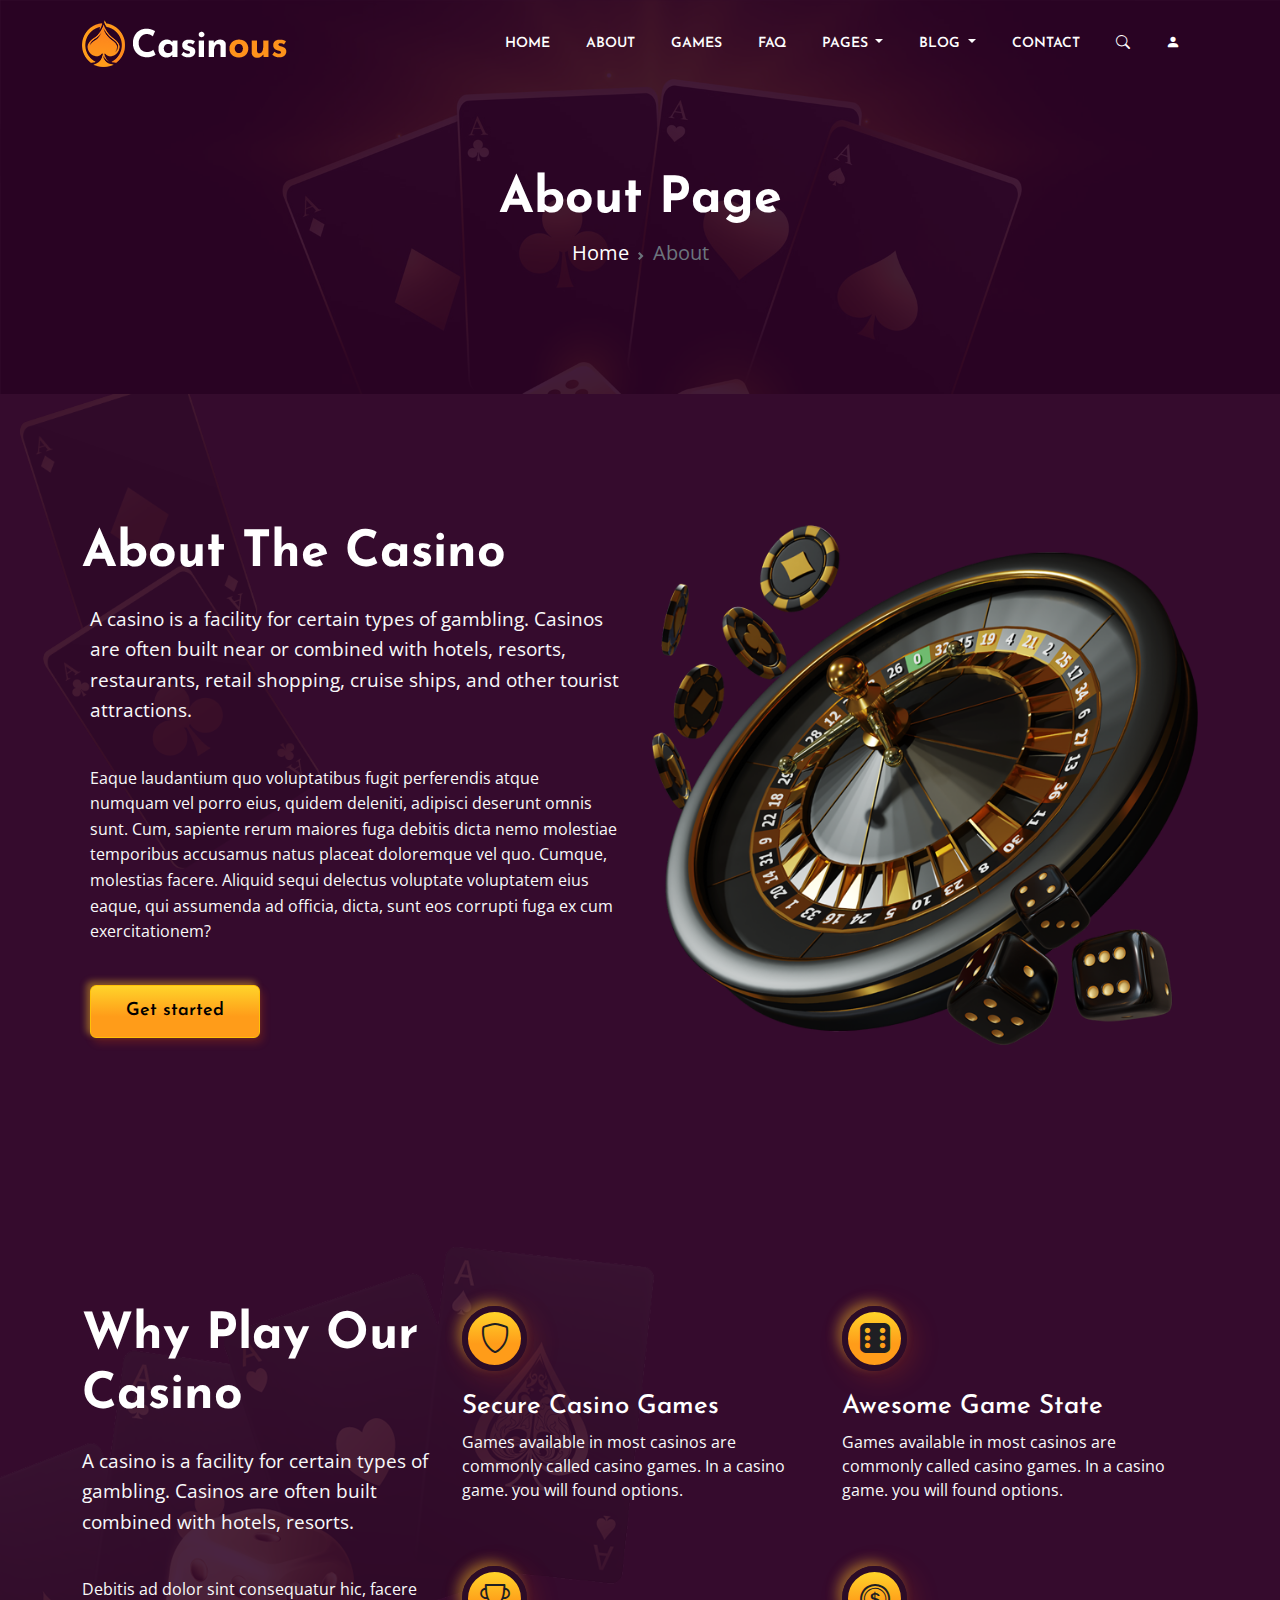
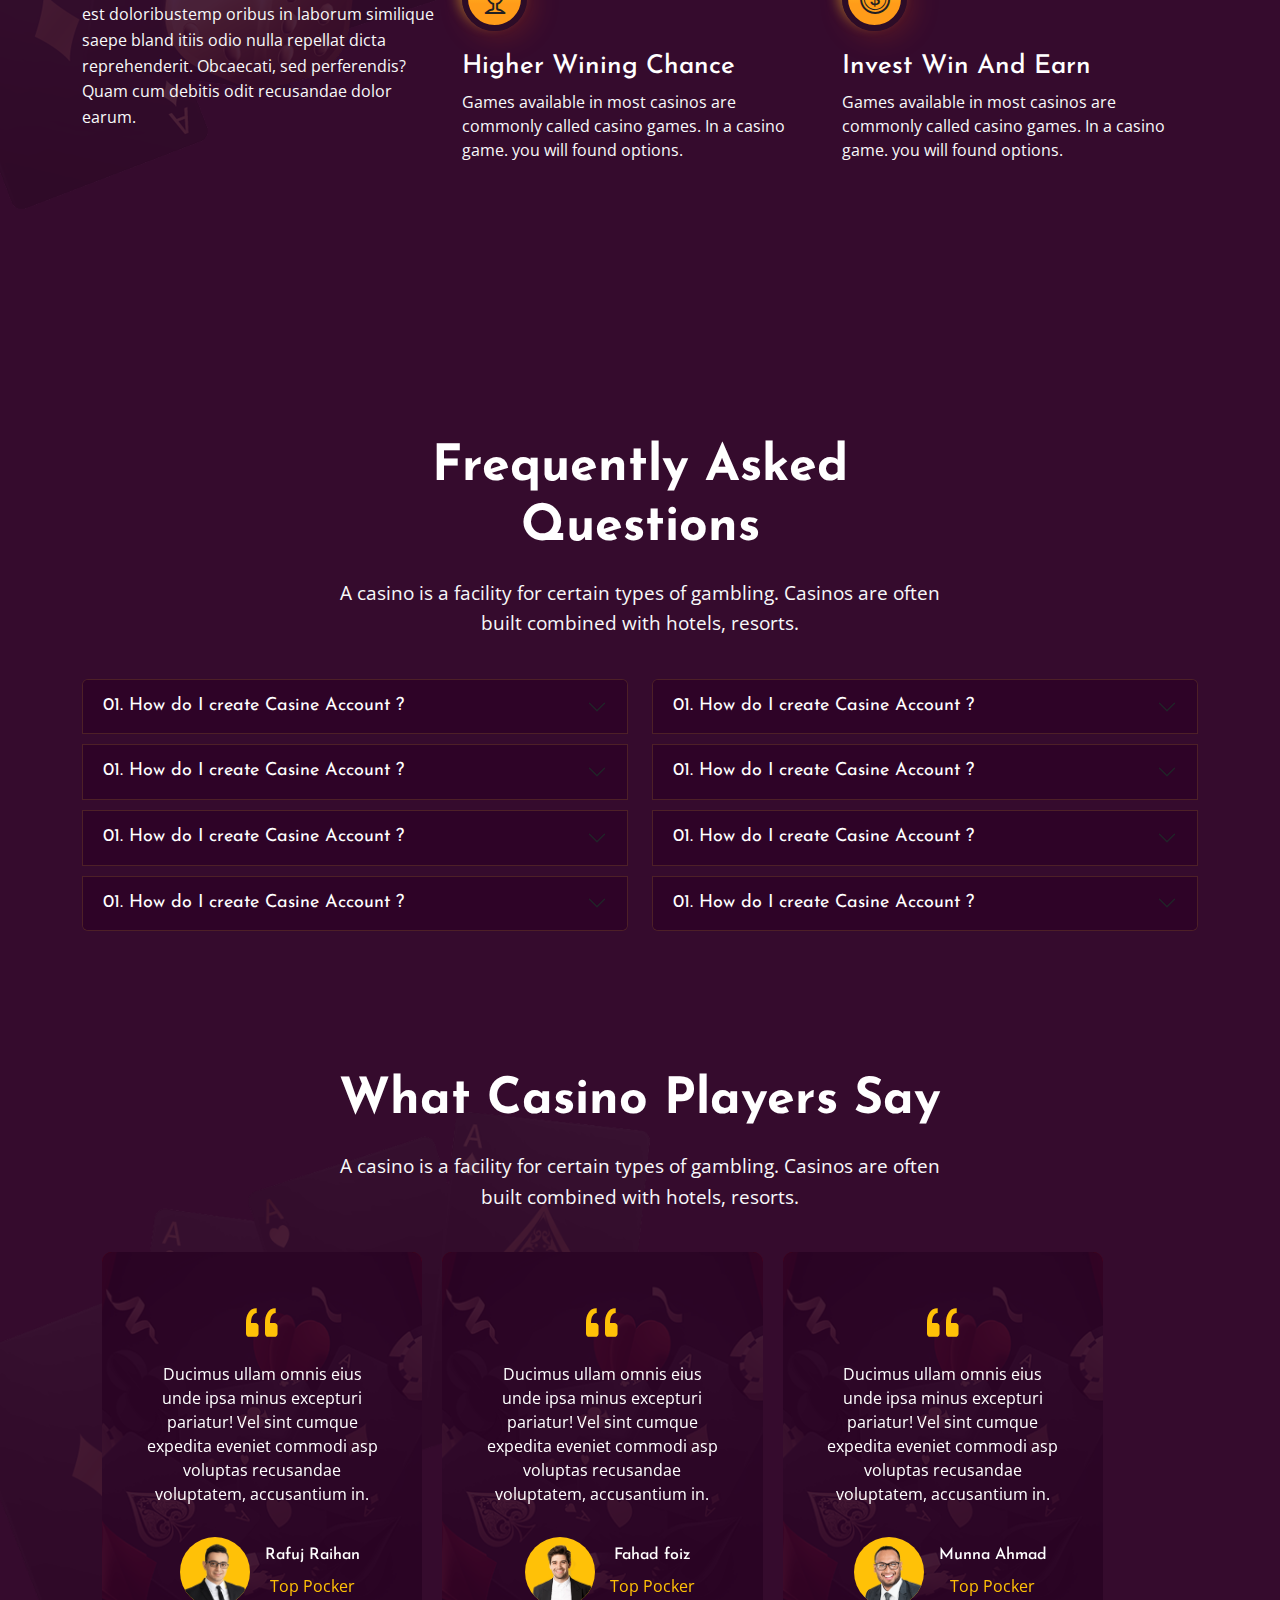
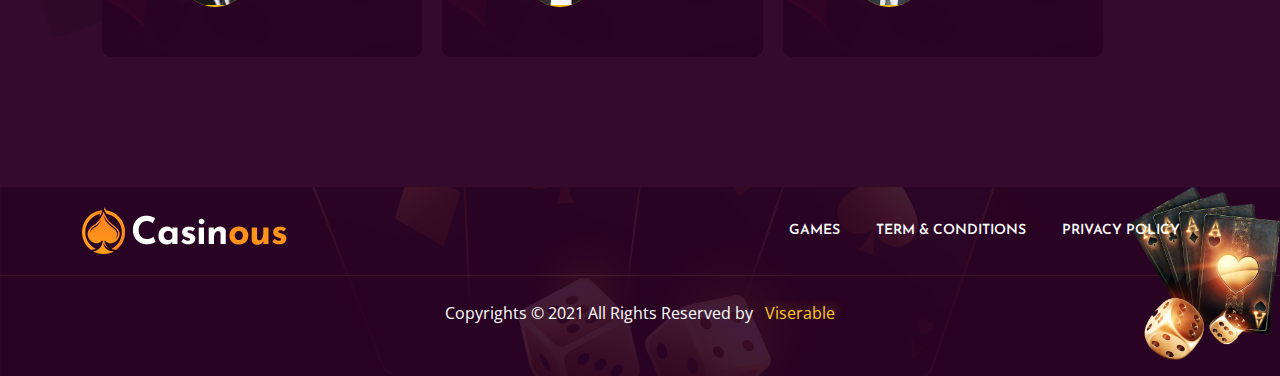
<file: about.html>
<!DOCTYPE html>
<html lang="en">

<head>
    <meta charset="UTF-8">
    <meta http-equiv="X-UA-Compatible" content="IE=edge">
    <meta name="viewport" content="width=device-width, initial-scale=1.0">
    <title>Casino | Online casino platform</title>
    <!-- favicon -->
    <link rel="icon" href="images/favicon.png" type="images/png">
    <!-- boostrap -->
    <link rel="stylesheet" href="css/bootstrap.min.css" type="text/css">
    <!-- font -->
    <link rel="stylesheet" href="css/fonts.css" type="text/css">
    <!-- icon -->
    <link rel="stylesheet" href="css/bootstrap-icons.css" type="text/css">
    <!-- style -->
    <link rel="stylesheet" href="css/style.css" type="text/css">
</head>

<body>
    <header>
        <nav class="navbar navbar-expand-lg">
            <div class="container">
                <a href="#" class="navbar-brand">
                    <img src="images/logo.png" alt="logo">
                </a>
                <button class="navbar-toggler" type="button" data-bs-toggle="collapse"
                    data-bs-target="#navbarSupportedContent">
                    <span class="navbar-toggler-icon"></span>
                </button>
                <div class="collapse navbar-collapse" id="navbarSupportedContent">
                    <ul class="navbar-nav ms-auto">
                        <li class="nav-item">
                            <a href="index.html" class="nav-link">Home</a>
                        </li>
                        <li class="nav-item">
                            <a href="about.html" class="nav-link">About</a>
                        </li>
                        <li class="nav-item">
                            <a href="game.html" class="nav-link">Games</a>
                        </li>
                        <li class="nav-item">
                            <a href="faq.html" class="nav-link">Faq</a>
                        </li>
                        <li class="nav-item dropdown">
                            <a href="#" class="nav-link  dropdown-toggle" data-bs-toggle="dropdown">
                                Pages
                            </a>
                            <ul class="dropdown-menu">
                                <li>
                                    <a class="dropdown-item" href="#">user dashboard</a>
                                </li>
                                <li>
                                    <a class="dropdown-item" href="#">game details</a>
                                </li>
                                <li>
                                    <a class="dropdown-item" href="#">privacy policy</a>
                                </li>
                                <li>
                                    <a class="dropdown-item" href="#">term & condition</a>
                                </li>
                                <li>
                                    <a class="dropdown-item" href="#">sign in</a>
                                </li>
                                <li>
                                    <a class="dropdown-item" href="#">sign up</a>
                                </li>
                            </ul>
                        </li>
                        <li class="nav-item dropdown">
                            <a href="#" class="nav-link  dropdown-toggle" data-bs-toggle="dropdown">
                                Blog
                            </a>
                            <ul class="dropdown-menu">
                                <li>
                                    <a class="dropdown-item" href="#">Blog</a>
                                </li>
                                <li>
                                    <a class="dropdown-item" href="#">BLog Details</a>
                                </li>
                            </ul>
                        </li>
                        <li class="nav-item">
                            <a href="contact.html" class="nav-link">Contact</a>
                        </li>
                        <li class="nav-item">
                            <a href="#search-bar" class="nav-link" data-bs-toggle="offcanvas">
                                <i class="bi bi-search"></i>
                            </a>
                        </li>
                        <li class="nav-item" id="search">
                            <a href="#modalbox" class="nav-link" data-bs-toggle="modal">
                                <i class="bi bi-person-fill"></i>
                            </a>
                        </li>
                    </ul>
                </div>
            </div>
        </nav>
    </header>
    <main>
        <!-- about-banner  -->
        <section class="about-banner">
            <div class="container">
                <div class="row justify-content-center">
                    <div class="col-12 text-center">
                        <h2>About Page</h2>
                    </div>
                    <nav style="--bs-breadcrumb-divider: url(&#34;data:image/svg+xml,%3Csvg xmlns='http://www.w3.org/2000/svg' width='8' height='8'%3E%3Cpath d='M2.5 0L1 1.5 3.5 4 1 6.5 2.5 8l4-4-4-4z' fill='%236c757d'/%3E%3C/svg%3E&#34;);"
                        aria-label="breadcrumb">
                        <ol class="breadcrumb  justify-content-center">
                            <li class="breadcrumb-item"><a href="#"
                                    class="text-decoration-none text-white fs-5">Home</a></li>
                            <li class="breadcrumb-item active fs-5" aria-current="page">About</li>
                        </ol>
                    </nav>
                </div>
            </div>
        </section>
        <!-- about-page  -->
        <section class="about py-130">
            <div class="container">
                <div class="row align-items-center">
                    <div class="col col-lg-6 col-md-8 col-sm-12 about-box">
                        <div class="title">
                            <h2>about the casino</h2>
                        </div>
                        <div class="about-content m-2">
                            <p>
                                A casino is a facility for certain types of gambling. Casinos are often built near or
                                combined with hotels, resorts, restaurants, retail shopping, cruise ships, and other
                                tourist attractions.
                            </p>
                            <p class="fs-6 ">
                                Eaque laudantium quo voluptatibus fugit perferendis atque numquam vel porro eius, quidem
                                deleniti, adipisci deserunt omnis sunt. Cum, sapiente rerum maiores fuga debitis dicta
                                nemo molestiae temporibus accusamus natus placeat doloremque vel quo. Cumque, molestias
                                facere. Aliquid sequi delectus voluptate voluptatem eius eaque, qui assumenda ad
                                officia, dicta, sunt eos corrupti fuga ex cum exercitationem?
                            </p>
                            <button type="button" class="btn btn-warning">
                                Get started
                            </button>
                            <img src="images/cards.png" alt="shape" class="shape1">
                        </div>
                    </div>
                    <div class="col col-lg-6 col-md-8 col-sm-12">
                        <img src="images/about-page.png" alt="about-page">
                    </div>
                </div>
            </div>
        </section>
        <!-- why casino -->
        <section class="why-casino py-130">
            <div class="container">
                <div class="row justify-content-between">
                    <div class="col col-lg-4 col-md-8 col-sm-12">
                        <div class="title">
                            <h2>why play our casino</h2>
                        </div>
                        <div class="why-content">
                            <p>
                                A casino is a facility for certain types of gambling. Casinos are often built combined
                                with hotels, resorts.
                            </p>
                            <p class="fs-6">
                                Debitis ad dolor sint consequatur hic, facere est doloribustemp oribus in laborum
                                similique saepe bland itiis odio nulla repellat dicta reprehenderit. Obcaecati, sed
                                perferendis? Quam cum debitis odit recusandae dolor earum.
                            </p>
                            <img src="images/shape (1).png" alt="shape" class="shape2">
                        </div>
                    </div>
                    <div class="col col-lg-8 col-md-8 col-sm-12">
                        <div class="row mb-5">
                            <div class="col-6">
                                <div class="why-icon">
                                    <i class="bi bi-shield"></i>
                                </div>
                                <div class="why-content-icon">
                                    <h4>Secure Casino Games</h4>
                                    <p>
                                        Games available in most casinos are commonly called casino games. In a casino
                                        game. you will found options.
                                    </p>
                                </div>
                            </div>
                            <div class="col-6">
                                <div class="why-icon">
                                    <i class="bi bi-dice-6-fill"></i>
                                </div>
                                <div class="why-content-icon">
                                    <h4>Awesome Game State</h4>
                                    <p>
                                        Games available in most casinos are commonly called casino games. In a casino
                                        game. you will found options.
                                    </p>
                                </div>
                            </div>
                        </div>
                        <div class="row">
                            <div class="col-6 ">
                                <div class="why-icon">
                                    <i class="bi bi-trophy"></i>
                                </div>
                                <div class="why-content-icon">
                                    <h4>Higher Wining Chance</h4>
                                    <p>
                                        Games available in most casinos are commonly called casino games. In a casino
                                        game. you will found options.
                                    </p>
                                </div>
                            </div>
                            <div class="col-6">
                                <div class="why-icon">
                                    <i class="bi bi-coin"></i>
                                </div>
                                <div class="why-content-icon">
                                    <h4>Invest Win And Earn</h4>
                                    <p>
                                        Games available in most casinos are commonly called casino games. In a casino
                                        game. you will found options.
                                    </p>
                                </div>
                            </div>
                        </div>
                    </div>
                </div>
            </div>
        </section>
        <!-- faq  -->
        <section class="faq py-130">
            <div class="container">
                <div class="row">
                    <div class="col-12">
                        <div class="title text-center">
                            <h2> Frequently Asked
                                <br> Questions
                            </h2>
                            <p>A casino is a facility for certain types of gambling. Casinos are often
                                <br> built combined with hotels, resorts.
                            </p>
                        </div>
                    </div>
                    <div class="col col-lg-6 col-md-8 col-sm-12">
                        <div class="accordion">
                            <div class="accordion-item">
                                <h2 class="accordion-header" id="headingOne">
                                    <button class="accordion-button collapsed" type="button" data-bs-toggle="collapse"
                                        data-bs-target="#first" aria-expanded="true" aria-controls="collapseOne">
                                        01. How do I create Casine Account ?
                                    </button>
                                </h2>
                                <div id="first" class="accordion-collapse collapse " aria-labelledby="headingOne"
                                    data-bs-parent="#accordionExample">
                                    <div class="accordion-body">
                                        Autem ut suscipit, quibusdam officia, perferendis odio neque eius similique quae
                                        ipsum dolor voluptas sequi recusandae dolorem assumenda asperiores deleniti
                                        numquam iste fugit eligendi voluptates aliquam voluptate. Quas, magni excepturi
                                        ab, dolore explicabo .
                                    </div>
                                </div>
                            </div>
                            <div class="accordion-item">
                                <h2 class="accordion-header" id="headingOne">
                                    <button class="accordion-button collapsed" type="button" data-bs-toggle="collapse"
                                        data-bs-target="#second" aria-expanded="true" aria-controls="collapseOne">
                                        01. How do I create Casine Account ?
                                    </button>
                                </h2>
                                <div id="second" class="accordion-collapse collapse" aria-labelledby="headingOne"
                                    data-bs-parent="#accordionExample">
                                    <div class="accordion-body">
                                        Autem ut suscipit, quibusdam officia, perferendis odio neque eius similique quae
                                        ipsum dolor voluptas sequi recusandae dolorem assumenda asperiores deleniti
                                        numquam iste fugit eligendi voluptates aliquam voluptate. Quas, magni excepturi
                                        ab, dolore explicabo .
                                    </div>
                                </div>
                            </div>
                            <div class="accordion-item">
                                <h2 class="accordion-header" id="headingOne">
                                    <button class="accordion-button collapsed" type="button" data-bs-toggle="collapse"
                                        data-bs-target="#third" aria-expanded="true" aria-controls="collapseOne">
                                        01. How do I create Casine Account ?
                                    </button>
                                </h2>
                                <div id="third" class="accordion-collapse collapse" aria-labelledby="headingOne"
                                    data-bs-parent="#accordionExample">
                                    <div class="accordion-body">
                                        Autem ut suscipit, quibusdam officia, perferendis odio neque eius similique quae
                                        ipsum dolor voluptas sequi recusandae dolorem assumenda asperiores deleniti
                                        numquam iste fugit eligendi voluptates aliquam voluptate. Quas, magni excepturi
                                        ab, dolore explicabo .
                                    </div>
                                </div>
                            </div>
                            <div class="accordion-item">
                                <h2 class="accordion-header" id="headingOne">
                                    <button class="accordion-button collapsed" type="button" data-bs-toggle="collapse"
                                        data-bs-target="#fourth" aria-expanded="true" aria-controls="collapseOne">
                                        01. How do I create Casine Account ?
                                    </button>
                                </h2>
                                <div id="fourth" class="accordion-collapse collapse" aria-labelledby="headingOne"
                                    data-bs-parent="#accordionExample">
                                    <div class="accordion-body">
                                        Autem ut suscipit, quibusdam officia, perferendis odio neque eius similique quae
                                        ipsum dolor voluptas sequi recusandae dolorem assumenda asperiores deleniti
                                        numquam iste fugit eligendi voluptates aliquam voluptate. Quas, magni excepturi
                                        ab, dolore explicabo .
                                    </div>
                                </div>
                            </div>
                        </div>
                    </div>
                    <div class="col col-lg-6 col-md-8 col-sm-12">
                        <div class="accordion">
                            <div class="accordion-item">
                                <h2 class="accordion-header" id="headingOne">
                                    <button class="accordion-button collapsed" type="button" data-bs-toggle="collapse"
                                        data-bs-target="#fifth" aria-expanded="true" aria-controls="collapseOne">
                                        01. How do I create Casine Account ?
                                    </button>
                                </h2>
                                <div id="fifth" class="accordion-collapse collapse " aria-labelledby="headingOne"
                                    data-bs-parent="#accordionExample">
                                    <div class="accordion-body">
                                        Autem ut suscipit, quibusdam officia, perferendis odio neque eius similique quae
                                        ipsum dolor voluptas sequi recusandae dolorem assumenda asperiores deleniti
                                        numquam iste fugit eligendi voluptates aliquam voluptate. Quas, magni excepturi
                                        ab, dolore explicabo .
                                    </div>
                                </div>
                            </div>
                            <div class="accordion-item">
                                <h2 class="accordion-header" id="headingOne">
                                    <button class="accordion-button collapsed" type="button" data-bs-toggle="collapse"
                                        data-bs-target="#sixth" aria-expanded="true" aria-controls="collapseOne">
                                        01. How do I create Casine Account ?
                                    </button>
                                </h2>
                                <div id="sixth" class="accordion-collapse collapse" aria-labelledby="headingOne"
                                    data-bs-parent="#accordionExample">
                                    <div class="accordion-body">
                                        Autem ut suscipit, quibusdam officia, perferendis odio neque eius similique quae
                                        ipsum dolor voluptas sequi recusandae dolorem assumenda asperiores deleniti
                                        numquam iste fugit eligendi voluptates aliquam voluptate. Quas, magni excepturi
                                        ab, dolore explicabo .
                                    </div>
                                </div>
                            </div>
                            <div class="accordion-item">
                                <h2 class="accordion-header" id="headingOne">
                                    <button class="accordion-button collapsed" type="button" data-bs-toggle="collapse"
                                        data-bs-target="#seventh" aria-expanded="true" aria-controls="collapseOne">
                                        01. How do I create Casine Account ?
                                    </button>
                                </h2>
                                <div id="seventh" class="accordion-collapse collapse" aria-labelledby="headingOne"
                                    data-bs-parent="#accordionExample">
                                    <div class="accordion-body">
                                        Autem ut suscipit, quibusdam officia, perferendis odio neque eius similique quae
                                        ipsum dolor voluptas sequi recusandae dolorem assumenda asperiores deleniti
                                        numquam iste fugit eligendi voluptates aliquam voluptate. Quas, magni excepturi
                                        ab, dolore explicabo .
                                    </div>
                                </div>
                            </div>
                            <div class="accordion-item">
                                <h2 class="accordion-header" id="headingOne">
                                    <button class="accordion-button collapsed" type="button" data-bs-toggle="collapse"
                                        data-bs-target="#eight" aria-expanded="true" aria-controls="collapseOne">
                                        01. How do I create Casine Account ?
                                    </button>
                                </h2>
                                <div id="eight" class="accordion-collapse collapse" aria-labelledby="headingOne"
                                    data-bs-parent="#accordionExample">
                                    <div class="accordion-body">
                                        Autem ut suscipit, quibusdam officia, perferendis odio neque eius similique quae
                                        ipsum dolor voluptas sequi recusandae dolorem assumenda asperiores deleniti
                                        numquam iste fugit eligendi voluptates aliquam voluptate. Quas, magni excepturi
                                        ab, dolore explicabo .
                                    </div>
                                </div>
                            </div>
                        </div>
                    </div>
                </div>
            </div>
        </section>
        <!-- casino-player -->
        <section class="casino-player py-130 pt-sm-0">
            <img src="images/shape (1).png" alt="shape" class="shape3">
            <div class="container">
                <div class="row">
                    <div class="col-12">
                        <div class="title text-center">
                            <h2> What Casino Players Say</h2>
                            <p>A casino is a facility for certain types of gambling. Casinos are often
                                <br>built combined with hotels, resorts.
                            </p>
                        </div>
                    </div>
                    <div id="recipeCarousel" class="carousel slide col-md-11 col-sm-12" data-bs-ride="carousel">
                        <div class="carousel-inner" role="listbox">
                            <div class="carousel-item active">
                                <div class="col col-lg-4 col-md-5 col-sm-12">
                                    <div class="card player">
                                        <div class="player-item">
                                            <div class="play-icon">
                                                <i class="bi bi-quote"></i>
                                            </div>
                                            <p>
                                                Ducimus ullam omnis eius unde ipsa minus excepturi pariatur! Vel sint
                                                cumque expedita eveniet commodi asp voluptas recusandae voluptatem,
                                                accusantium in.
                                            </p>
                                        </div>
                                        <div class="thumb-wrapper">
                                            <div class="play-img">
                                                <img src="images/man-1.png" alt="man-1">
                                            </div>
                                            <div class="play-text">
                                                <h6 class="name">Rafuj Raihan</h6>
                                                <span class="text-warning"> Top Pocker</span>
                                            </div>
                                        </div>
                                    </div>
                                </div>
                            </div>
                            <div class="carousel-item">
                                <div class="col col-lg-4 col-md-5 col-sm-12">
                                    <div class="card player">
                                        <div class="player-item">
                                            <div class="play-icon">
                                                <i class="bi bi-quote"></i>
                                            </div>
                                            <p>
                                                Ducimus ullam omnis eius unde ipsa minus excepturi pariatur! Vel sint
                                                cumque expedita eveniet commodi asp voluptas recusandae voluptatem,
                                                accusantium in.
                                            </p>
                                        </div>
                                        <div class="thumb-wrapper">
                                            <div class="play-img">
                                                <img src="images/man-2.png" alt="man-1">
                                            </div>
                                            <div class="play-text">
                                                <h6 class="name">Fahad foiz</h6>
                                                <span class="text-warning"> Top Pocker</span>
                                            </div>
                                        </div>
                                    </div>
                                </div>
                            </div>
                            <div class="carousel-item ">
                                <div class="col col-lg-4 col-md-5 col-sm-12">
                                    <div class="card player">
                                        <div class="player-item">
                                            <div class="play-icon">
                                                <i class="bi bi-quote"></i>
                                            </div>
                                            <p>
                                                Ducimus ullam omnis eius unde ipsa minus excepturi pariatur! Vel sint
                                                cumque expedita eveniet commodi asp voluptas recusandae voluptatem,
                                                accusantium in.
                                            </p>
                                        </div>
                                        <div class="thumb-wrapper">
                                            <div class="play-img">
                                                <img src="images/man-3.png" alt="man-1">
                                            </div>
                                            <div class="play-text">
                                                <h6 class="name">Munna Ahmad</h6>
                                                <span class="text-warning"> Top Pocker</span>
                                            </div>
                                        </div>
                                    </div>
                                </div>
                            </div>
                            <div class="carousel-item">
                                <div class="col col-lg-4 col-md-5 col-sm-12">
                                    <div class="card player">
                                        <div class="player-item">
                                            <div class="play-icon">
                                                <i class="bi bi-quote"></i>
                                            </div>
                                            <p>
                                                Ducimus ullam omnis eius unde ipsa minus excepturi pariatur! Vel sint
                                                cumque expedita eveniet commodi asp voluptas recusandae voluptatem,
                                                accusantium in.
                                            </p>
                                        </div>
                                        <div class="thumb-wrapper">
                                            <div class="play-img">
                                                <img src="images/man-1.png" alt="man-1">
                                            </div>
                                            <div class="play-text">
                                                <h6 class="name">Rafuj Raihan</h6>
                                                <span class="text-warning"> Top Pocker</span>
                                            </div>
                                        </div>
                                    </div>
                                </div>
                            </div>
                        </div>
                    </div>
                </div>
            </div>
        </section>
    </main>
    <footer>
        <!-- footer-section  -->
        <section class="footer">
            <div class="footer-top mb-5">
                <nav class="navbar navbar-expand-lg">
                    <div class="container">
                        <a href="#" class="navbar-brand">
                            <img src="images/logo.png" alt="logo">
                        </a>
                        <button class="navbar-toggler" type="button" data-bs-toggle="collapse"
                            data-bs-target="#navbarSupportedContent">
                            <span class="navbar-toggler-icon"></span>
                        </button>
                        <div class="collapse navbar-collapse" id="navbarSupportedContent">
                            <ul class="navbar-nav ms-auto">
                                <li class="nav-item">
                                    <a href="index.html" class="nav-link">Games</a>
                                </li>
                                <li class="nav-item">
                                    <a href="about.html" class="nav-link">Term & Conditions</a>
                                </li>
                                <li class="nav-item">
                                    <a href="#" class="nav-link">Privacy Policy</a>
                                </li>
                            </ul>
                        </div>
                    </div>
                </nav>
            </div>
            <div class="footer-bottom">
                <div class="container">
                    <div class="row justify-content-center align-items-center text-center">
                        <p class="text-white">
                            Copyrights © 2021 All Rights Reserved by
                            <a href="#" class="text-base ms-2">Viserable</a>
                        </p>
                    </div>
                </div>
            </div>
            <div class="master">
                <img src="images/master-card.png" alt=" master" class="master-trump">
            </div>
        </section>
    </footer>

    <script src="js/bootstrap.bundle.min.js"></script>
    <script>
        let items = document.querySelectorAll('.carousel .carousel-item')

        items.forEach((el) => {
            const minPerSlide = 3;
            let next = el.nextElementSibling
            for (var i = 1; i < minPerSlide; i++) {
                if (!next) {
                    next = items[0]
                }
                let cloneChild = next.cloneNode(true)
                el.appendChild(cloneChild.children[0])
                next = next.nextElementSibling
            }
        })
    </script>
</body>

</html>
</file>
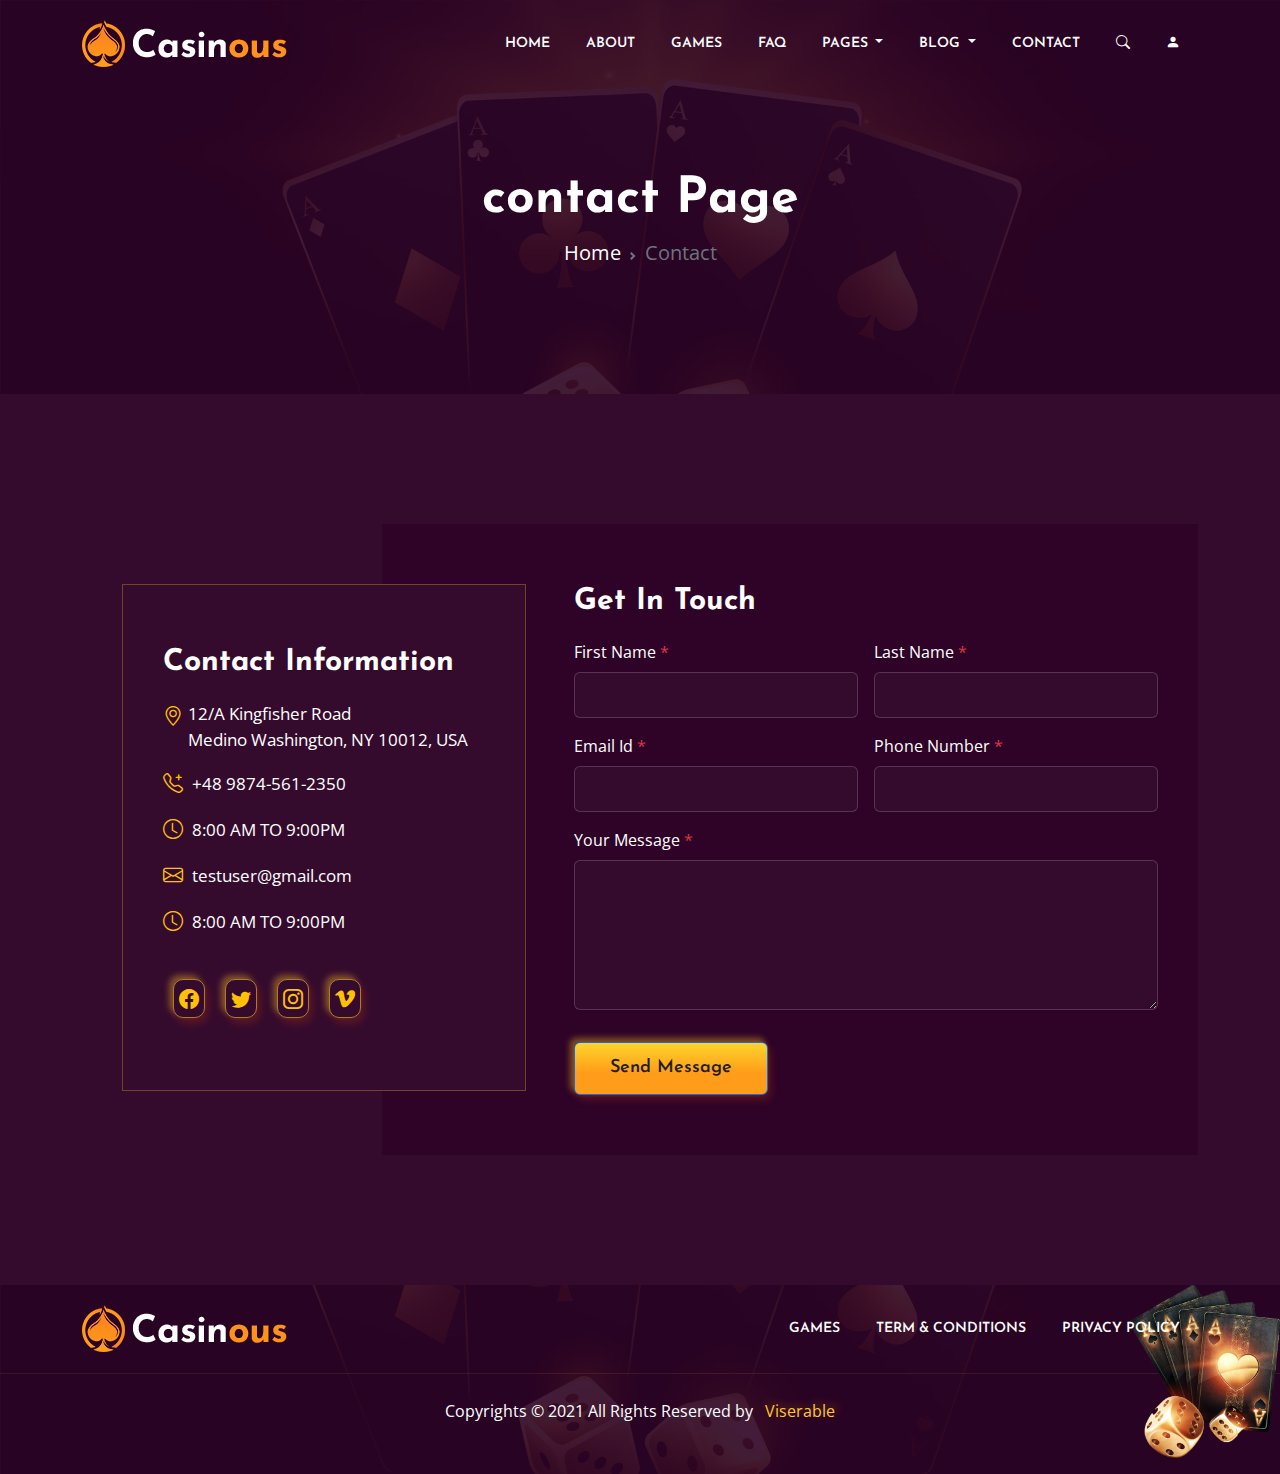
<file: contact.html>
<!DOCTYPE html>
<html lang="en">
    <head>
        <meta charset="UTF-8">
        <meta http-equiv="X-UA-Compatible" content="IE=edge">
        <meta name="viewport" content="width=device-width, initial-scale=1.0">
        <title>Casino | Online casino platform</title>
        <!-- favicon -->
        <link rel="icon" href="images/favicon.png" type="images/png">
        <!-- boostrap -->
        <link rel="stylesheet" href="css/bootstrap.min.css" type="text/css">
        <!-- font -->
        <link rel="stylesheet" href="css/fonts.css" type="text/css">
        <!-- icon -->
        <link rel="stylesheet" href="css/bootstrap-icons.css" type="text/css">
        <!-- style -->
        <link rel="stylesheet" href="css/style.css" type="text/css">
    </head>
    <body>
        <header>
            <nav class="navbar navbar-expand-lg">
                <div class="container">
                    <a href="#" class="navbar-brand">
                        <img src="images/logo.png" alt="logo">
                    </a>
                    <button class="navbar-toggler" type="button" data-bs-toggle="collapse" data-bs-target="#navbarSupportedContent">
                        <span class="navbar-toggler-icon"></span>
                    </button>
                    <div class="collapse navbar-collapse" id="navbarSupportedContent">
                        <ul class="navbar-nav ms-auto">
                            <li class="nav-item">
                                <a href="index.html" class="nav-link">Home</a>
                            </li>
                            <li class="nav-item">
                                <a href="about.html" class="nav-link">About</a>
                            </li>
                            <li class="nav-item">
                                <a href="game.html" class="nav-link">Games</a>
                            </li>
                            <li class="nav-item">
                                <a href="faq.html" class="nav-link">Faq</a>
                            </li>
                            <li class="nav-item dropdown">
                                <a href="#" class="nav-link  dropdown-toggle" data-bs-toggle="dropdown">
                                    Pages
                                </a>
                                <ul class="dropdown-menu">
                                    <li>
                                        <a class="dropdown-item" href="#">user dashboard</a>
                                    </li>
                                    <li>
                                        <a class="dropdown-item" href="#">game details</a>
                                    </li>
                                    <li>
                                        <a class="dropdown-item" href="#">privacy policy</a>
                                    </li>
                                    <li>
                                        <a class="dropdown-item" href="#">term & condition</a>
                                    </li>
                                    <li>
                                        <a class="dropdown-item" href="#">sign in</a>
                                    </li>
                                    <li>
                                        <a class="dropdown-item" href="#">sign up</a>
                                    </li>
                                </ul>
                            </li>
                            <li class="nav-item dropdown">
                                <a href="#" class="nav-link  dropdown-toggle" data-bs-toggle="dropdown">
                                    Blog
                                </a>
                                <ul class="dropdown-menu">
                                    <li>
                                        <a class="dropdown-item" href="#">Blog</a>
                                    </li>
                                    <li>
                                        <a class="dropdown-item" href="#">BLog Details</a>
                                    </li>
                                </ul>
                            </li>
                            <li class="nav-item">
                                <a href="contact.html" class="nav-link">Contact</a>
                            </li>
                            <li class="nav-item">
                                <a href="#search-bar" class="nav-link" data-bs-toggle="offcanvas">
                                    <i class="bi bi-search"></i>
                                </a>
                            </li>
                            <li class="nav-item" id="search">
                                <a href="#modalbox" class="nav-link" data-bs-toggle="modal">
                                    <i class="bi bi-person-fill"></i>
                                </a>
                            </li>
                        </ul>
                    </div>
                </div>
            </nav>             
        </header> 
        <main>
            <!-- about-banner  -->
            <section class="about-banner">
                <div class="container">
                    <div class="row justify-content-center">
                        <div class="col-12 text-center">
                            <h2>contact Page</h2>
                        </div>
                        <nav style="--bs-breadcrumb-divider: url(&#34;data:image/svg+xml,%3Csvg xmlns='http://www.w3.org/2000/svg' width='8' height='8'%3E%3Cpath d='M2.5 0L1 1.5 3.5 4 1 6.5 2.5 8l4-4-4-4z' fill='%236c757d'/%3E%3C/svg%3E&#34;);" aria-label="breadcrumb">
                            <ol class="breadcrumb  justify-content-center">
                              <li class="breadcrumb-item"><a href="#" class="text-decoration-none text-white fs-5">Home</a></li>
                              <li class="breadcrumb-item active fs-5" aria-current="page">Contact</li>
                            </ol>
                        </nav>
                    </div>
                </div>
            </section>
            <!-- contact-section  -->
            <section class="contact-section py-130">
                <div class="container">
                    <div class="contact-wrapper">
                        <div class="row g-5 justify-content-center">
                            <div class="col col-lg-5 col-md-8 col-sm-12">
                                <div class="contact-info ">
                                    <div class="title">
                                        <h2>Contact Information</h2>
                                    </div>
                                    <ul class="contact-list list-unstyled">
                                        <li class="mb-3 d-flex">
                                            <a href="#">
                                                <i class="bi bi-geo-alt"></i>
                                            </a>
                                            <span class="text-white">
                                                12/A Kingfisher Road <br>
                                                Medino Washington, NY 10012, USA
                                            </span>
                                        </li>
                                        <li class="mb-3">
                                            <a href="#">
                                                <i class="bi bi-telephone-plus"></i>
                                                <span class="text-white">
                                                    +48 9874-561-2350
                                                </span>
                                            </a>
                                        </li>
                                        <li class="mb-3">
                                            <a href="#">
                                                <i class="bi bi-clock"></i>
                                                <span class="text-white">
                                                    8:00 AM TO 9:00PM
                                                </span>
                                            </a>
                                        </li>
                                        <li class="mb-3">
                                            <a href="#">
                                                <i class="bi bi-envelope"></i>
                                                <span class="text-white">
                                                    testuser@gmail.com
                                                </span>
                                            </a>
                                        </li>
                                        <li class="mb-3">
                                            <a href="#">
                                                <i class="bi bi-clock"></i>
                                                <span class="text-white">
                                                    8:00 AM TO 9:00PM
                                                </span>
                                            </a>
                                        </li>
                                    </ul>
                                    <ul class="social-link list-unstyled d-flex mt-5 align-items-center">
                                        <li>
                                            <a href="#">
                                                <i class="bi bi-facebook"></i>
                                            </a>
                                        </li>
                                        <li>
                                            <a href="#">
                                                <i class="bi bi-twitter"></i>
                                            </a>
                                        </li>
                                        <li>
                                            <a href="#">
                                                <i class="bi bi-instagram"></i>
                                            </a>
                                        </li>
                                        <li>
                                            <a href="#">
                                                <i class="bi bi-vimeo"></i>
                                            </a>
                                        </li>
                                    </ul>
                                </div>
                            </div>
                            <div class="col col-lg-7 col-md-10 col-sm-12">
                                <div class="contact-form">
                                    <div class="title">
                                        <h2>Get In touch</h2>
                                    </div>
                                    <form class="row g-3">
                                        <div class="col-md-6">
                                          <label for="inputEmail4" class="form-label">First Name <span class="text-danger">*</span></label>
                                          <input type="email" class="form-control" id="inputEmail4">
                                        </div>
                                        <div class="col-md-6">
                                          <label for="inputPassword4" class="form-label">Last Name <span class="text-danger">*</span></label>
                                          <input type="password" class="form-control" id="inputPassword4">
                                        </div>
                                        <div class="col-md-6">
                                            <label for="inputEmail4" class="form-label">Email Id <span class="text-danger">*</span></label>
                                            <input type="email" class="form-control" id="inputEmail4">
                                          </div>
                                          <div class="col-md-6">
                                            <label for="inputPassword4" class="form-label">Phone Number <span class="text-danger">*</span></label>
                                            <input type="number" class="form-control" id="inputPassword4">
                                          </div>
                                          <div class="col-md-12 mb-3">
                                            <label for="inputPassword4" class="form-label">Your Message <span class="text-danger">*</span></label>
                                            <textarea class="form-control" aria-label="With textarea"></textarea>
                                          </div>
                                        <div class="col-12">
                                          <button type="submit" class="btn btn-primary">Send Message</button>
                                        </div>
                                    </form>
                                </div>
                            </div>
                        </div>
                    </div>
                </div>
            </section>
        </main>
        <footer>
            <!-- footer-section  -->
            <section class="footer">
               <div class="footer-top mb-5">
                <nav class="navbar navbar-expand-lg">
                    <div class="container">
                        <a href="#" class="navbar-brand">
                            <img src="images/logo.png" alt="logo">
                        </a>
                        <button class="navbar-toggler" type="button" data-bs-toggle="collapse" data-bs-target="#navbarSupportedContent">
                            <span class="navbar-toggler-icon"></span>
                        </button>
                        <div class="collapse navbar-collapse" id="navbarSupportedContent">
                            <ul class="navbar-nav ms-auto">
                                <li class="nav-item">
                                    <a href="index.html" class="nav-link">Games</a>
                                </li>
                                <li class="nav-item">
                                    <a href="about.html" class="nav-link">Term & Conditions</a>
                                </li>
                                <li class="nav-item">
                                    <a href="#" class="nav-link">Privacy Policy</a>
                                </li>
                            </ul>
                        </div>
                    </div>
                </nav>   
               </div>
                <div class="footer-bottom">
                    <div class="container">
                        <div class="row justify-content-center align-items-center text-center">
                            <p class="text-white">
                                Copyrights © 2021 All Rights Reserved by 
                                <a href="#" class="text-base ms-2">Viserable</a>
                            </p>
                        </div>
                    </div>
                </div>
                <div class="master">
                    <img src="images/master-card.png" alt=" master" class="master-trump">
                </div>
            </section>
        </footer>
        
        <script src="js/bootstrap.bundle.min.js"></script>
    </body>
</html>
</file>
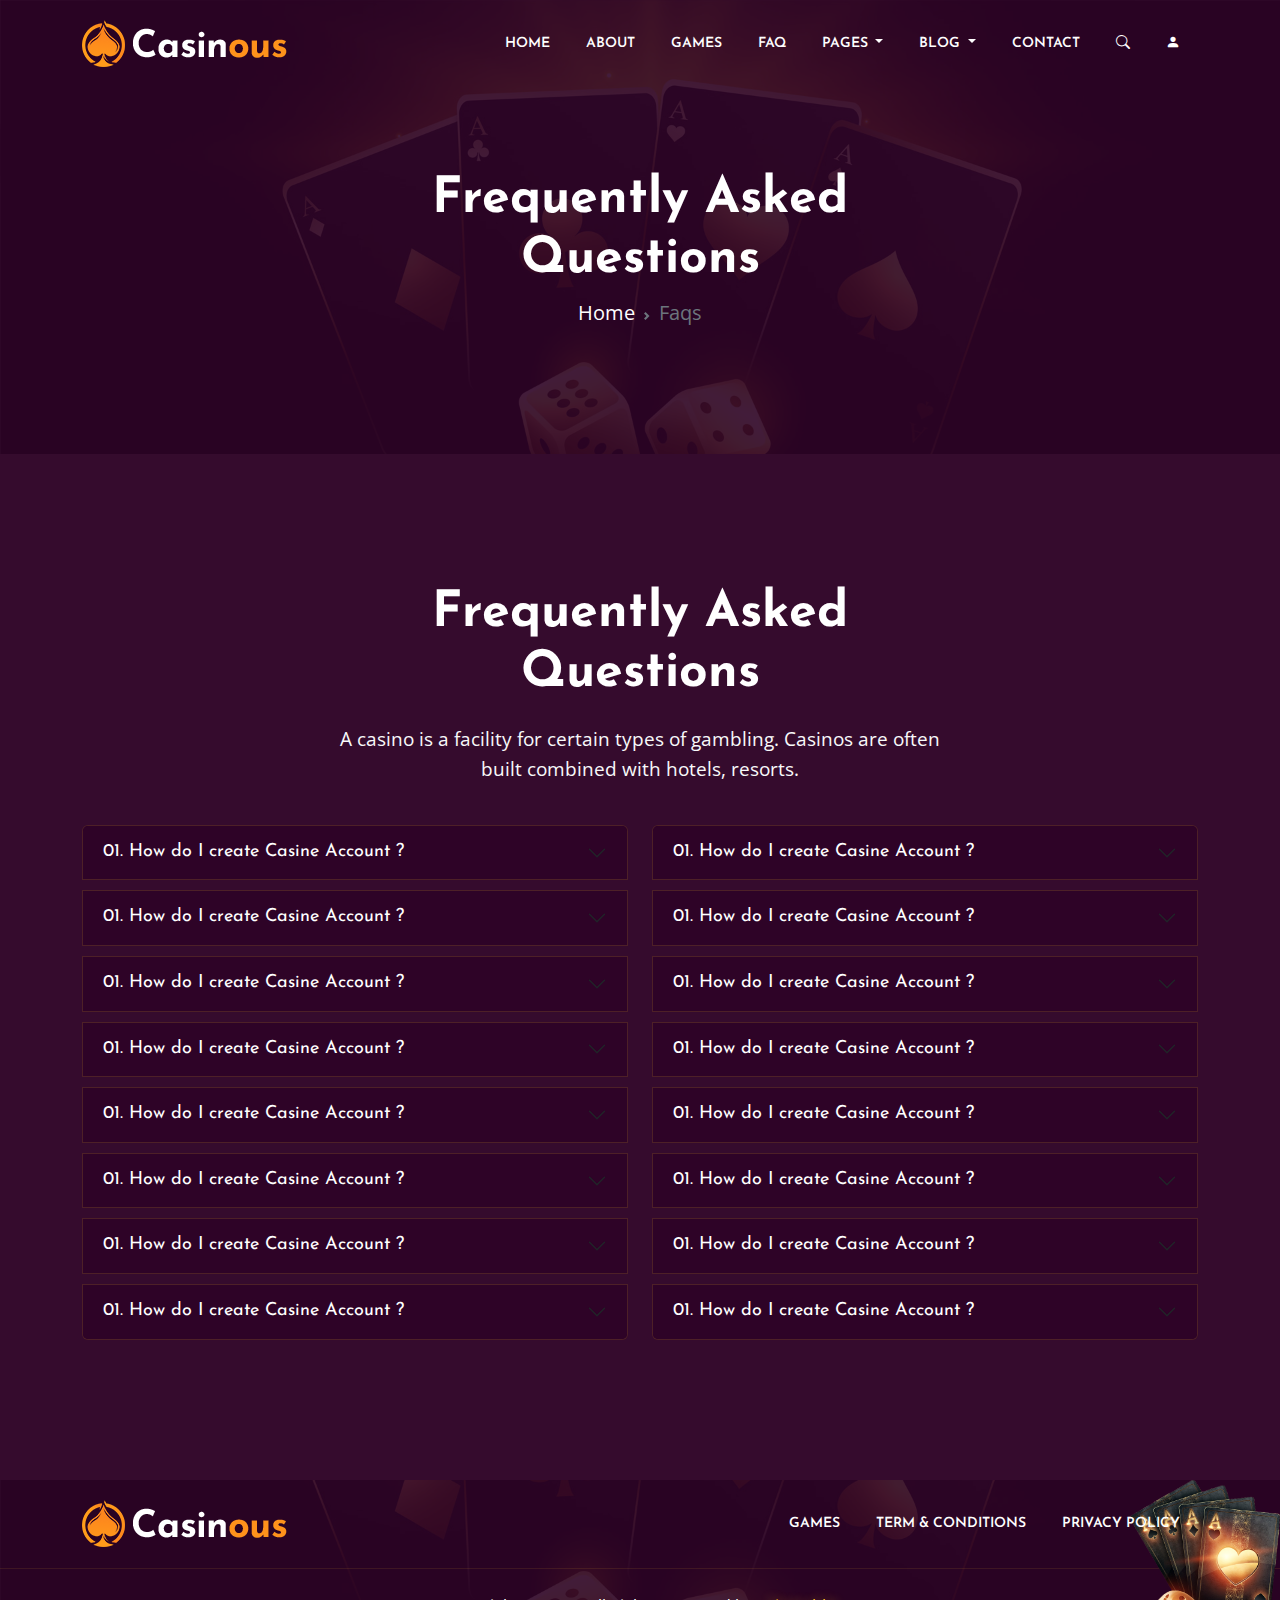
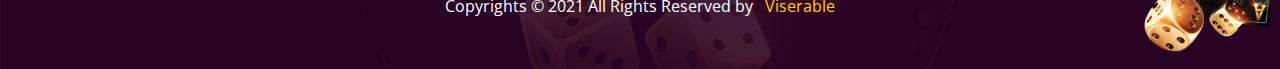
<file: faq.html>
<!DOCTYPE html>
<html lang="en">
    <head>
        <meta charset="UTF-8">
        <meta http-equiv="X-UA-Compatible" content="IE=edge">
        <meta name="viewport" content="width=device-width, initial-scale=1.0">
        <title>Casino | Online casino platform</title>
        <!-- favicon -->
        <link rel="icon" href="images/favicon.png" type="images/png">
        <!-- boostrap -->
        <link rel="stylesheet" href="css/bootstrap.min.css" type="text/css">
        <!-- font -->
        <link rel="stylesheet" href="css/fonts.css" type="text/css">
        <!-- icon -->
        <link rel="stylesheet" href="css/bootstrap-icons.css" type="text/css">
        <!-- style -->
        <link rel="stylesheet" href="css/style.css" type="text/css">
    </head>
    <body>
        <header>
            <nav class="navbar navbar-expand-lg">
                <div class="container">
                    <a href="#" class="navbar-brand">
                        <img src="images/logo.png" alt="logo">
                    </a>
                    <button class="navbar-toggler" type="button" data-bs-toggle="collapse" data-bs-target="#navbarSupportedContent">
                        <span class="navbar-toggler-icon"></span>
                    </button>
                    <div class="collapse navbar-collapse" id="navbarSupportedContent">
                        <ul class="navbar-nav ms-auto">
                            <li class="nav-item">
                                <a href="index.html" class="nav-link">Home</a>
                            </li>
                            <li class="nav-item">
                                <a href="about.html" class="nav-link">About</a>
                            </li>
                            <li class="nav-item">
                                <a href="game.html" class="nav-link">Games</a>
                            </li>
                            <li class="nav-item">
                                <a href="faq.html" class="nav-link">Faq</a>
                            </li>
                            <li class="nav-item dropdown">
                                <a href="#" class="nav-link  dropdown-toggle" data-bs-toggle="dropdown">
                                    Pages
                                </a>
                                <ul class="dropdown-menu">
                                    <li>
                                        <a class="dropdown-item" href="#">user dashboard</a>
                                    </li>
                                    <li>
                                        <a class="dropdown-item" href="#">game details</a>
                                    </li>
                                    <li>
                                        <a class="dropdown-item" href="#">privacy policy</a>
                                    </li>
                                    <li>
                                        <a class="dropdown-item" href="#">term & condition</a>
                                    </li>
                                    <li>
                                        <a class="dropdown-item" href="#">sign in</a>
                                    </li>
                                    <li>
                                        <a class="dropdown-item" href="#">sign up</a>
                                    </li>
                                </ul>
                            </li>
                            <li class="nav-item dropdown">
                                <a href="#" class="nav-link  dropdown-toggle" data-bs-toggle="dropdown">
                                    Blog
                                </a>
                                <ul class="dropdown-menu">
                                    <li>
                                        <a class="dropdown-item" href="#">Blog</a>
                                    </li>
                                    <li>
                                        <a class="dropdown-item" href="#">BLog Details</a>
                                    </li>
                                </ul>
                            </li>
                            <li class="nav-item">
                                <a href="contact.html" class="nav-link">Contact</a>
                            </li>
                            <li class="nav-item">
                                <a href="#search-bar" class="nav-link" data-bs-toggle="offcanvas">
                                    <i class="bi bi-search"></i>
                                </a>
                            </li>
                            <li class="nav-item" id="search">
                                <a href="#modalbox" class="nav-link" data-bs-toggle="modal">
                                    <i class="bi bi-person-fill"></i>
                                </a>
                            </li>
                        </ul>
                    </div>
                </div>
            </nav>             
        </header> 
        <main>
            <!-- about-banner  -->
            <section class="about-banner">
                <div class="container">
                    <div class="row justify-content-center">
                        <div class="col-12 text-center">
                            <h2> Frequently Asked
                                <br> Questions</h2>
                        </div>
                        <nav style="--bs-breadcrumb-divider: url(&#34;data:image/svg+xml,%3Csvg xmlns='http://www.w3.org/2000/svg' width='8' height='8'%3E%3Cpath d='M2.5 0L1 1.5 3.5 4 1 6.5 2.5 8l4-4-4-4z' fill='%236c757d'/%3E%3C/svg%3E&#34;);" aria-label="breadcrumb">
                            <ol class="breadcrumb  justify-content-center">
                              <li class="breadcrumb-item"><a href="#" class="text-decoration-none text-white fs-5">Home</a></li>
                              <li class="breadcrumb-item active fs-5" aria-current="page">Faqs</li>
                            </ol>
                        </nav>
                    </div>
                </div>
            </section>
             <!-- faq  -->
             <section class="faq py-130">
                <div class="container">
                    <div class="row">
                        <div class="col-12">
                            <div class="title text-center">
                                <h2> Frequently Asked
                                    <br> Questions</h2>
                                <p>A casino is a facility for certain types of gambling. Casinos are often
                                    <br> built combined with hotels, resorts.</p>
                            </div>
                        </div>
                        <div class="col col-lg-6 col-md-8 col-sm-12">
                            <div class="accordion">
                                <div class="accordion-item">
                                    <h2 class="accordion-header" id="headingOne">
                                      <button class="accordion-button collapsed" type="button" data-bs-toggle="collapse" data-bs-target="#first" aria-expanded="true" aria-controls="collapseOne">
                                        01. How do I create Casine Account ?
                                      </button>
                                    </h2>
                                    <div id="first" class="accordion-collapse collapse " aria-labelledby="headingOne" data-bs-parent="#accordionExample">
                                      <div class="accordion-body">
                                        Autem ut suscipit, quibusdam officia, perferendis odio neque eius similique quae ipsum dolor voluptas sequi recusandae dolorem assumenda asperiores deleniti numquam iste fugit eligendi voluptates aliquam voluptate. Quas, magni excepturi ab, dolore explicabo .
                                      </div>
                                    </div>
                                </div>
                                <div class="accordion-item">
                                    <h2 class="accordion-header" id="headingOne">
                                      <button class="accordion-button collapsed" type="button" data-bs-toggle="collapse" data-bs-target="#second" aria-expanded="true" aria-controls="collapseOne">
                                        01. How do I create Casine Account ?
                                      </button>
                                    </h2>
                                    <div id="second" class="accordion-collapse collapse" aria-labelledby="headingOne" data-bs-parent="#accordionExample">
                                      <div class="accordion-body">
                                        Autem ut suscipit, quibusdam officia, perferendis odio neque eius similique quae ipsum dolor voluptas sequi recusandae dolorem assumenda asperiores deleniti numquam iste fugit eligendi voluptates aliquam voluptate. Quas, magni excepturi ab, dolore explicabo .
                                      </div>
                                    </div>
                                </div>
                                <div class="accordion-item">
                                    <h2 class="accordion-header" id="headingOne">
                                      <button class="accordion-button collapsed" type="button" data-bs-toggle="collapse" data-bs-target="#third" aria-expanded="true" aria-controls="collapseOne">
                                        01. How do I create Casine Account ?
                                      </button>
                                    </h2>
                                    <div id="third" class="accordion-collapse collapse" aria-labelledby="headingOne" data-bs-parent="#accordionExample">
                                      <div class="accordion-body">
                                        Autem ut suscipit, quibusdam officia, perferendis odio neque eius similique quae ipsum dolor voluptas sequi recusandae dolorem assumenda asperiores deleniti numquam iste fugit eligendi voluptates aliquam voluptate. Quas, magni excepturi ab, dolore explicabo .
                                      </div>
                                    </div>
                                </div>
                                <div class="accordion-item">
                                    <h2 class="accordion-header" id="headingOne">
                                      <button class="accordion-button collapsed" type="button" data-bs-toggle="collapse" data-bs-target="#fourth" aria-expanded="true" aria-controls="collapseOne">
                                        01. How do I create Casine Account ?
                                      </button>
                                    </h2>
                                    <div id="fourth" class="accordion-collapse collapse" aria-labelledby="headingOne" data-bs-parent="#accordionExample">
                                      <div class="accordion-body">
                                        Autem ut suscipit, quibusdam officia, perferendis odio neque eius similique quae ipsum dolor voluptas sequi recusandae dolorem assumenda asperiores deleniti numquam iste fugit eligendi voluptates aliquam voluptate. Quas, magni excepturi ab, dolore explicabo .
                                      </div>
                                    </div>
                                </div>
                                <div class="accordion-item">
                                    <h2 class="accordion-header" id="headingOne">
                                      <button class="accordion-button collapsed" type="button" data-bs-toggle="collapse" data-bs-target="#fifth" aria-expanded="true" aria-controls="collapseOne">
                                        01. How do I create Casine Account ?
                                      </button>
                                    </h2>
                                    <div id="fifth" class="accordion-collapse collapse " aria-labelledby="headingOne" data-bs-parent="#accordionExample">
                                      <div class="accordion-body">
                                        Autem ut suscipit, quibusdam officia, perferendis odio neque eius similique quae ipsum dolor voluptas sequi recusandae dolorem assumenda asperiores deleniti numquam iste fugit eligendi voluptates aliquam voluptate. Quas, magni excepturi ab, dolore explicabo .
                                      </div>
                                    </div>
                                </div>
                                <div class="accordion-item">
                                    <h2 class="accordion-header" id="headingOne">
                                      <button class="accordion-button collapsed" type="button" data-bs-toggle="collapse" data-bs-target="#sixth" aria-expanded="true" aria-controls="collapseOne">
                                        01. How do I create Casine Account ?
                                      </button>
                                    </h2>
                                    <div id="sixth" class="accordion-collapse collapse" aria-labelledby="headingOne" data-bs-parent="#accordionExample">
                                      <div class="accordion-body">
                                        Autem ut suscipit, quibusdam officia, perferendis odio neque eius similique quae ipsum dolor voluptas sequi recusandae dolorem assumenda asperiores deleniti numquam iste fugit eligendi voluptates aliquam voluptate. Quas, magni excepturi ab, dolore explicabo .
                                      </div>
                                    </div>
                                </div>
                                <div class="accordion-item">
                                    <h2 class="accordion-header" id="headingOne">
                                      <button class="accordion-button collapsed" type="button" data-bs-toggle="collapse" data-bs-target="#seventh" aria-expanded="true" aria-controls="collapseOne">
                                        01. How do I create Casine Account ?
                                      </button>
                                    </h2>
                                    <div id="seventh" class="accordion-collapse collapse" aria-labelledby="headingOne" data-bs-parent="#accordionExample">
                                      <div class="accordion-body">
                                        Autem ut suscipit, quibusdam officia, perferendis odio neque eius similique quae ipsum dolor voluptas sequi recusandae dolorem assumenda asperiores deleniti numquam iste fugit eligendi voluptates aliquam voluptate. Quas, magni excepturi ab, dolore explicabo .
                                      </div>
                                    </div>
                                </div>
                                <div class="accordion-item">
                                    <h2 class="accordion-header" id="headingOne">
                                      <button class="accordion-button collapsed" type="button" data-bs-toggle="collapse" data-bs-target="#eight" aria-expanded="true" aria-controls="collapseOne">
                                        01. How do I create Casine Account ?
                                      </button>
                                    </h2>
                                    <div id="eight" class="accordion-collapse collapse" aria-labelledby="headingOne" data-bs-parent="#accordionExample">
                                      <div class="accordion-body">
                                        Autem ut suscipit, quibusdam officia, perferendis odio neque eius similique quae ipsum dolor voluptas sequi recusandae dolorem assumenda asperiores deleniti numquam iste fugit eligendi voluptates aliquam voluptate. Quas, magni excepturi ab, dolore explicabo .
                                      </div>
                                    </div>
                                </div>
                            </div>
                        </div>
                        <div class="col col-lg-6 col-md-8 col-sm-12">
                            <div class="accordion">
                                <div class="accordion-item">
                                    <h2 class="accordion-header" id="headingOne">
                                      <button class="accordion-button collapsed" type="button" data-bs-toggle="collapse" data-bs-target="#nine" aria-expanded="true" aria-controls="collapseOne">
                                        01. How do I create Casine Account ?
                                      </button>
                                    </h2>
                                    <div id="nine" class="accordion-collapse collapse " aria-labelledby="headingOne" data-bs-parent="#accordionExample">
                                      <div class="accordion-body">
                                        Autem ut suscipit, quibusdam officia, perferendis odio neque eius similique quae ipsum dolor voluptas sequi recusandae dolorem assumenda asperiores deleniti numquam iste fugit eligendi voluptates aliquam voluptate. Quas, magni excepturi ab, dolore explicabo .
                                      </div>
                                    </div>
                                </div>
                                <div class="accordion-item">
                                    <h2 class="accordion-header" id="headingOne">
                                      <button class="accordion-button collapsed" type="button" data-bs-toggle="collapse" data-bs-target="#ten" aria-expanded="true" aria-controls="collapseOne">
                                        01. How do I create Casine Account ?
                                      </button>
                                    </h2>
                                    <div id="ten" class="accordion-collapse collapse" aria-labelledby="headingOne" data-bs-parent="#accordionExample">
                                      <div class="accordion-body">
                                        Autem ut suscipit, quibusdam officia, perferendis odio neque eius similique quae ipsum dolor voluptas sequi recusandae dolorem assumenda asperiores deleniti numquam iste fugit eligendi voluptates aliquam voluptate. Quas, magni excepturi ab, dolore explicabo .
                                      </div>
                                    </div>
                                </div>
                                <div class="accordion-item">
                                    <h2 class="accordion-header" id="headingOne">
                                      <button class="accordion-button collapsed" type="button" data-bs-toggle="collapse" data-bs-target="#eleven" aria-expanded="true" aria-controls="collapseOne">
                                        01. How do I create Casine Account ?
                                      </button>
                                    </h2>
                                    <div id="eleven" class="accordion-collapse collapse" aria-labelledby="headingOne" data-bs-parent="#accordionExample">
                                      <div class="accordion-body">
                                        Autem ut suscipit, quibusdam officia, perferendis odio neque eius similique quae ipsum dolor voluptas sequi recusandae dolorem assumenda asperiores deleniti numquam iste fugit eligendi voluptates aliquam voluptate. Quas, magni excepturi ab, dolore explicabo .
                                      </div>
                                    </div>
                                </div>
                                <div class="accordion-item">
                                    <h2 class="accordion-header" id="headingOne">
                                      <button class="accordion-button collapsed" type="button" data-bs-toggle="collapse" data-bs-target="#twelve" aria-expanded="true" aria-controls="collapseOne">
                                        01. How do I create Casine Account ?
                                      </button>
                                    </h2>
                                    <div id="twelve" class="accordion-collapse collapse" aria-labelledby="headingOne" data-bs-parent="#accordionExample">
                                      <div class="accordion-body">
                                        Autem ut suscipit, quibusdam officia, perferendis odio neque eius similique quae ipsum dolor voluptas sequi recusandae dolorem assumenda asperiores deleniti numquam iste fugit eligendi voluptates aliquam voluptate. Quas, magni excepturi ab, dolore explicabo .
                                      </div>
                                    </div>
                                </div>
                                <div class="accordion-item">
                                    <h2 class="accordion-header" id="headingOne">
                                      <button class="accordion-button collapsed" type="button" data-bs-toggle="collapse" data-bs-target="#thirteen" aria-expanded="true" aria-controls="collapseOne">
                                        01. How do I create Casine Account ?
                                      </button>
                                    </h2>
                                    <div id="thirteen" class="accordion-collapse collapse " aria-labelledby="headingOne" data-bs-parent="#accordionExample">
                                      <div class="accordion-body">
                                        Autem ut suscipit, quibusdam officia, perferendis odio neque eius similique quae ipsum dolor voluptas sequi recusandae dolorem assumenda asperiores deleniti numquam iste fugit eligendi voluptates aliquam voluptate. Quas, magni excepturi ab, dolore explicabo .
                                      </div>
                                    </div>
                                </div>
                                <div class="accordion-item">
                                    <h2 class="accordion-header" id="headingOne">
                                      <button class="accordion-button collapsed" type="button" data-bs-toggle="collapse" data-bs-target="#fourteen" aria-expanded="true" aria-controls="collapseOne">
                                        01. How do I create Casine Account ?
                                      </button>
                                    </h2>
                                    <div id="fourteen" class="accordion-collapse collapse" aria-labelledby="headingOne" data-bs-parent="#accordionExample">
                                      <div class="accordion-body">
                                        Autem ut suscipit, quibusdam officia, perferendis odio neque eius similique quae ipsum dolor voluptas sequi recusandae dolorem assumenda asperiores deleniti numquam iste fugit eligendi voluptates aliquam voluptate. Quas, magni excepturi ab, dolore explicabo .
                                      </div>
                                    </div>
                                </div>
                                <div class="accordion-item">
                                    <h2 class="accordion-header" id="headingOne">
                                      <button class="accordion-button collapsed" type="button" data-bs-toggle="collapse" data-bs-target="#fiftyeen" aria-expanded="true" aria-controls="collapseOne">
                                        01. How do I create Casine Account ?
                                      </button>
                                    </h2>
                                    <div id="fiftyeen" class="accordion-collapse collapse" aria-labelledby="headingOne" data-bs-parent="#accordionExample">
                                      <div class="accordion-body">
                                        Autem ut suscipit, quibusdam officia, perferendis odio neque eius similique quae ipsum dolor voluptas sequi recusandae dolorem assumenda asperiores deleniti numquam iste fugit eligendi voluptates aliquam voluptate. Quas, magni excepturi ab, dolore explicabo .
                                      </div>
                                    </div>
                                </div>
                                <div class="accordion-item">
                                    <h2 class="accordion-header" id="headingOne">
                                      <button class="accordion-button collapsed" type="button" data-bs-toggle="collapse" data-bs-target="#sixteen" aria-expanded="true" aria-controls="collapseOne">
                                        01. How do I create Casine Account ?
                                      </button>
                                    </h2>
                                    <div id="sixteen" class="accordion-collapse collapse" aria-labelledby="headingOne" data-bs-parent="#accordionExample">
                                      <div class="accordion-body">
                                        Autem ut suscipit, quibusdam officia, perferendis odio neque eius similique quae ipsum dolor voluptas sequi recusandae dolorem assumenda asperiores deleniti numquam iste fugit eligendi voluptates aliquam voluptate. Quas, magni excepturi ab, dolore explicabo .
                                      </div>
                                    </div>
                                </div>
                            </div>
                        </div>
                    </div>
                </div>
            </section>
        </main>
        <footer>
            <!-- footer-section  -->
            <section class="footer">
               <div class="footer-top mb-5">
                <nav class="navbar navbar-expand-lg">
                    <div class="container">
                        <a href="#" class="navbar-brand">
                            <img src="images/logo.png" alt="logo">
                        </a>
                        <button class="navbar-toggler" type="button" data-bs-toggle="collapse" data-bs-target="#navbarSupportedContent">
                            <span class="navbar-toggler-icon"></span>
                        </button>
                        <div class="collapse navbar-collapse" id="navbarSupportedContent">
                            <ul class="navbar-nav ms-auto">
                                <li class="nav-item">
                                    <a href="index.html" class="nav-link">Games</a>
                                </li>
                                <li class="nav-item">
                                    <a href="about.html" class="nav-link">Term & Conditions</a>
                                </li>
                                <li class="nav-item">
                                    <a href="#" class="nav-link">Privacy Policy</a>
                                </li>
                            </ul>
                        </div>
                    </div>
                </nav>   
               </div>
                <div class="footer-bottom">
                    <div class="container">
                        <div class="row justify-content-center align-items-center text-center">
                            <p class="text-white">
                                Copyrights © 2021 All Rights Reserved by 
                                <a href="#" class="text-base ms-2">Viserable</a>
                            </p>
                        </div>
                    </div>
                </div>
                <div class="master">
                    <img src="images/master-card.png" alt=" master" class="master-trump">
                </div>
            </section>
        </footer>
        
        <script src="js/bootstrap.bundle.min.js"></script>
    </body>
</html>
</file>
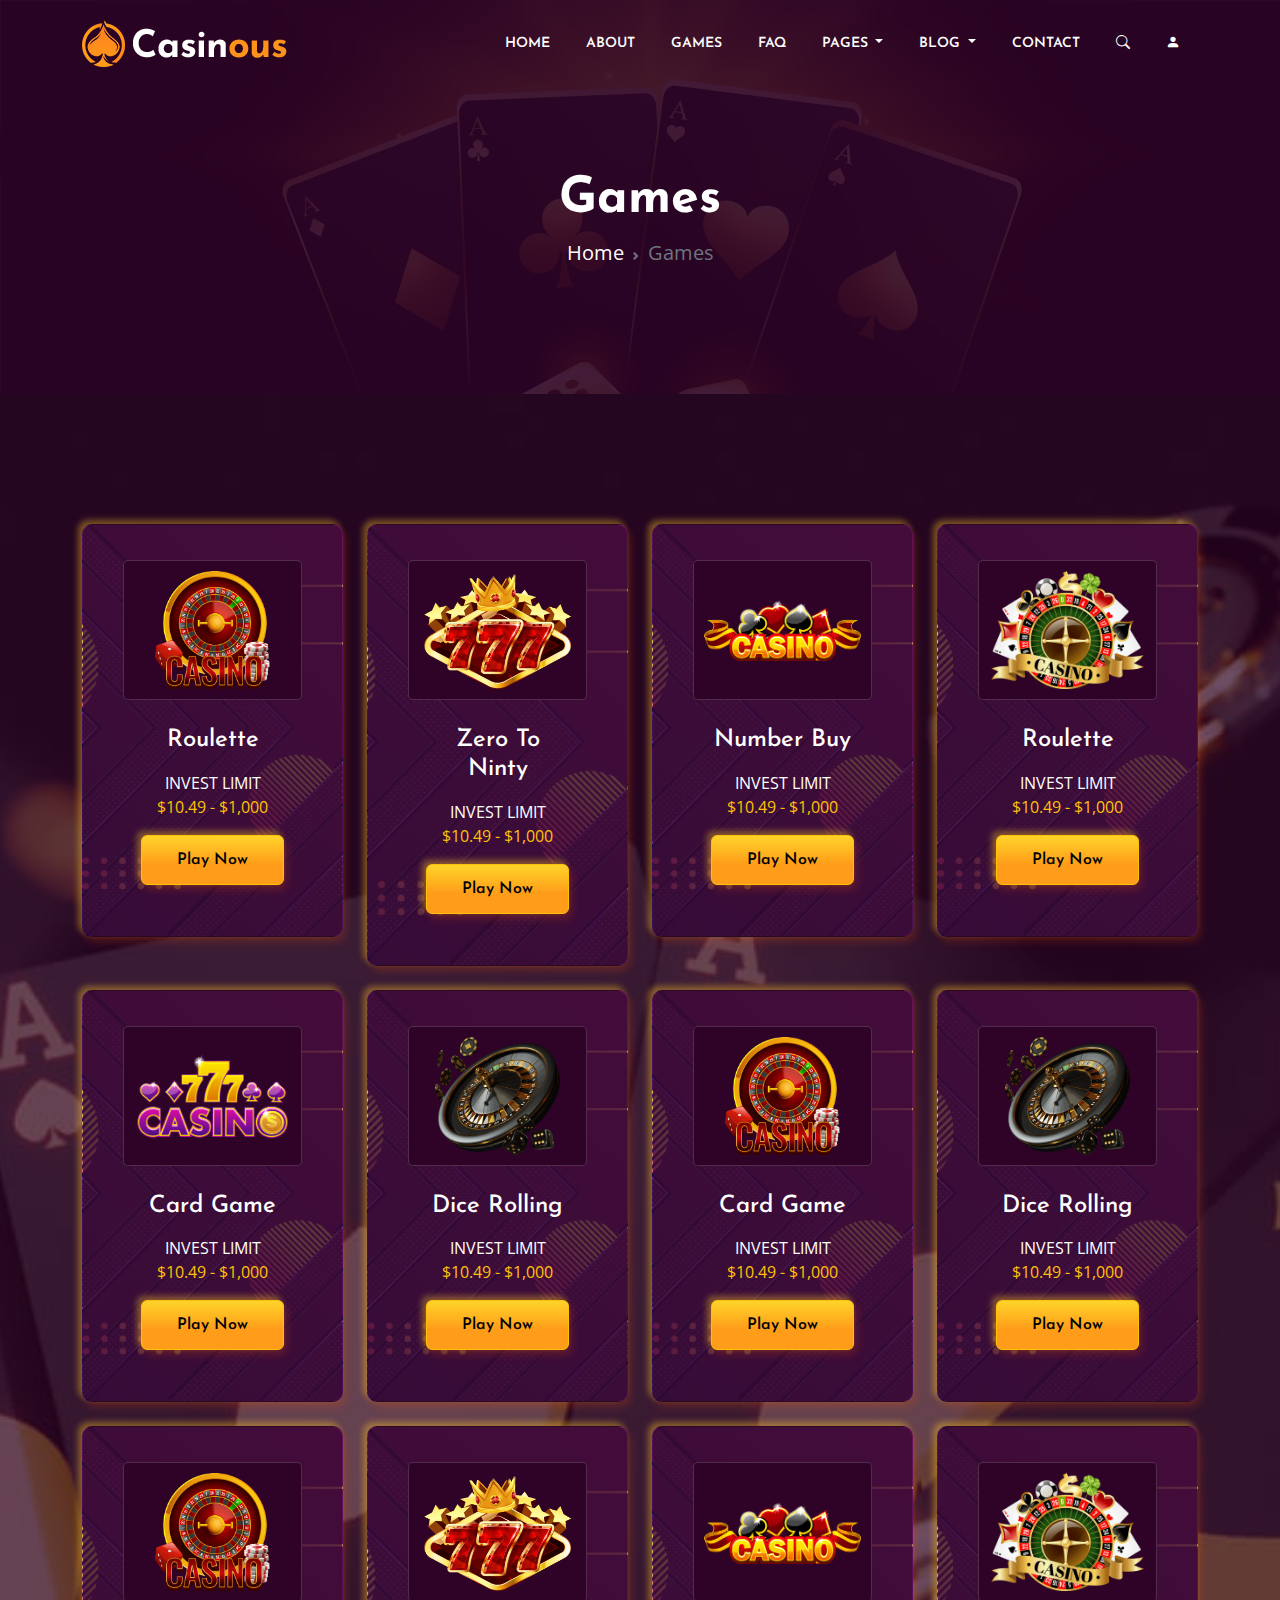
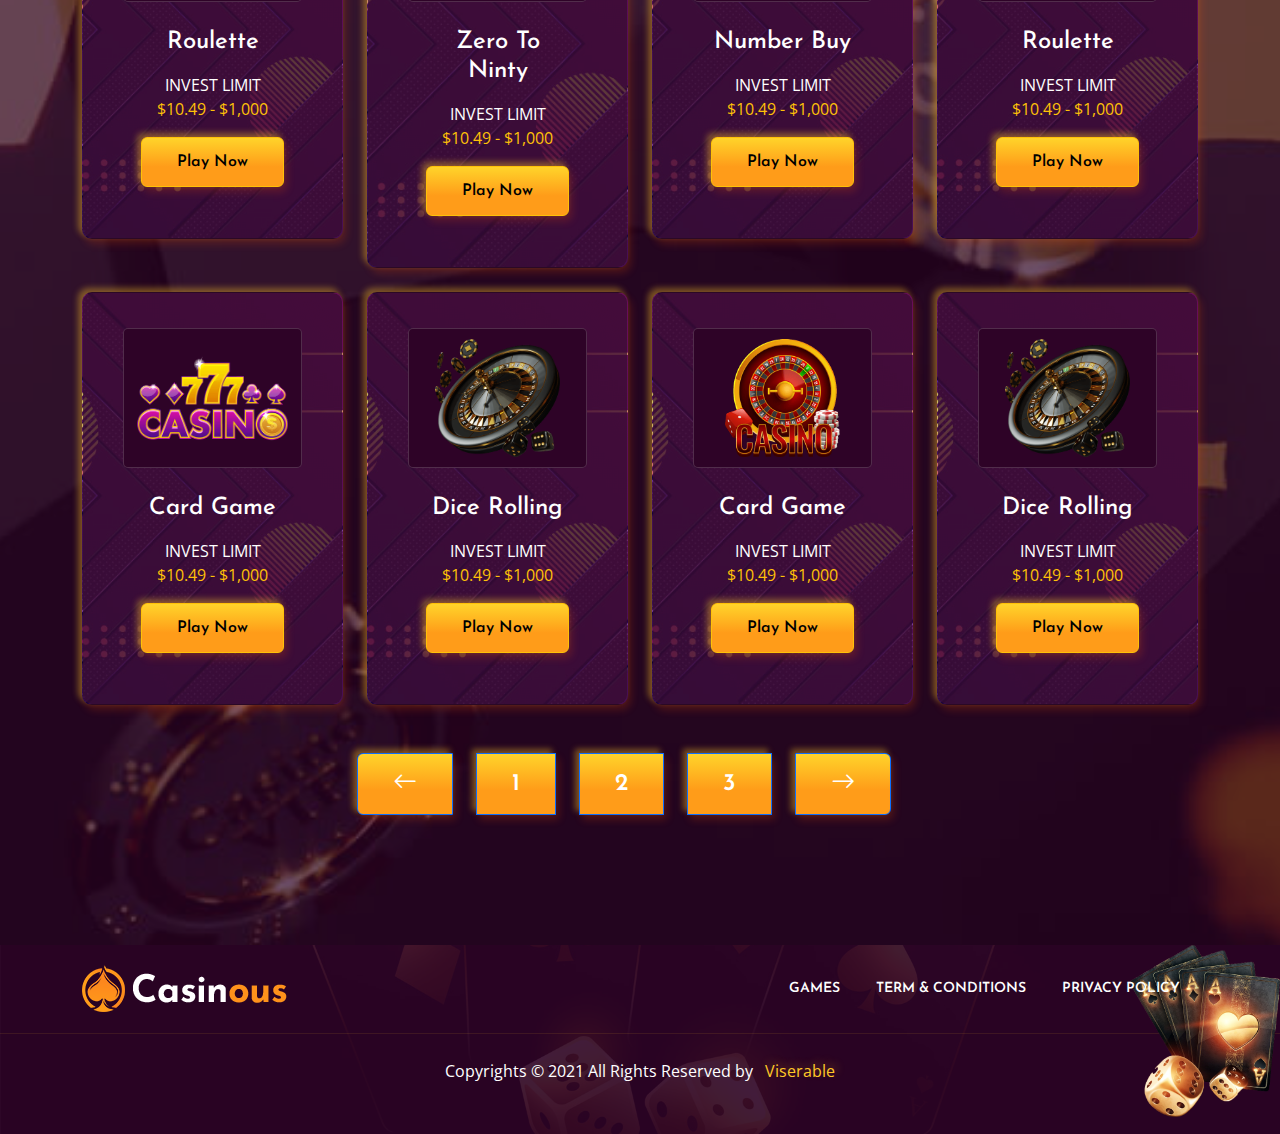
<file: game.html>
<!DOCTYPE html>
<html lang="en">
    <head>
        <meta charset="UTF-8">
        <meta http-equiv="X-UA-Compatible" content="IE=edge">
        <meta name="viewport" content="width=device-width, initial-scale=1.0">
        <title>Casino | Online casino platform</title>
        <!-- favicon -->
        <link rel="icon" href="images/favicon.png" type="images/png">
        <!-- boostrap -->
        <link rel="stylesheet" href="css/bootstrap.min.css" type="text/css">
        <!-- font -->
        <link rel="stylesheet" href="css/fonts.css" type="text/css">
        <!-- icon -->
        <link rel="stylesheet" href="css/bootstrap-icons.css" type="text/css">
        <!-- style -->
        <link rel="stylesheet" href="css/style.css" type="text/css">
    </head>
    <body>
        <header>
            <nav class="navbar navbar-expand-lg">
                <div class="container">
                    <a href="#" class="navbar-brand">
                        <img src="images/logo.png" alt="logo">
                    </a>
                    <button class="navbar-toggler" type="button" data-bs-toggle="collapse" data-bs-target="#navbarSupportedContent">
                        <span class="navbar-toggler-icon"></span>
                    </button>
                    <div class="collapse navbar-collapse" id="navbarSupportedContent">
                        <ul class="navbar-nav ms-auto">
                            <li class="nav-item">
                                <a href="index.html" class="nav-link">Home</a>
                            </li>
                            <li class="nav-item">
                                <a href="about.html" class="nav-link">About</a>
                            </li>
                            <li class="nav-item">
                                <a href="game.html" class="nav-link">Games</a>
                            </li>
                            <li class="nav-item">
                                <a href="faq.html" class="nav-link">Faq</a>
                            </li>
                            <li class="nav-item dropdown">
                                <a href="#" class="nav-link  dropdown-toggle" data-bs-toggle="dropdown">
                                    Pages
                                </a>
                                <ul class="dropdown-menu">
                                    <li>
                                        <a class="dropdown-item" href="#">user dashboard</a>
                                    </li>
                                    <li>
                                        <a class="dropdown-item" href="#">game details</a>
                                    </li>
                                    <li>
                                        <a class="dropdown-item" href="#">privacy policy</a>
                                    </li>
                                    <li>
                                        <a class="dropdown-item" href="#">term & condition</a>
                                    </li>
                                    <li>
                                        <a class="dropdown-item" href="#">sign in</a>
                                    </li>
                                    <li>
                                        <a class="dropdown-item" href="#">sign up</a>
                                    </li>
                                </ul>
                            </li>
                            <li class="nav-item dropdown">
                                <a href="#" class="nav-link  dropdown-toggle" data-bs-toggle="dropdown">
                                    Blog
                                </a>
                                <ul class="dropdown-menu">
                                    <li>
                                        <a class="dropdown-item" href="#">Blog</a>
                                    </li>
                                    <li>
                                        <a class="dropdown-item" href="#">BLog Details</a>
                                    </li>
                                </ul>
                            </li>
                            <li class="nav-item">
                                <a href="contact.html" class="nav-link">Contact</a>
                            </li>
                            <li class="nav-item">
                                <a href="#search-bar" class="nav-link" data-bs-toggle="offcanvas">
                                    <i class="bi bi-search"></i>
                                </a>
                            </li>
                            <li class="nav-item" id="search">
                                <a href="#modalbox" class="nav-link" data-bs-toggle="modal">
                                    <i class="bi bi-person-fill"></i>
                                </a>
                            </li>
                        </ul>
                    </div>
                </div>
            </nav>             
        </header> 
        <main>
            <!-- about-banner  -->
            <section class="about-banner">
                <div class="container">
                    <div class="row justify-content-center">
                        <div class="col-12 text-center">
                            <h2>Games</h2>
                        </div>
                        <nav style="--bs-breadcrumb-divider: url(&#34;data:image/svg+xml,%3Csvg xmlns='http://www.w3.org/2000/svg' width='8' height='8'%3E%3Cpath d='M2.5 0L1 1.5 3.5 4 1 6.5 2.5 8l4-4-4-4z' fill='%236c757d'/%3E%3C/svg%3E&#34;);" aria-label="breadcrumb">
                            <ol class="breadcrumb  justify-content-center">
                              <li class="breadcrumb-item"><a href="#" class="text-decoration-none text-white fs-5">Home</a></li>
                              <li class="breadcrumb-item active fs-5" aria-current="page">Games</li>
                            </ol>
                        </nav>
                    </div>
                </div>
            </section>
             <!-- products -->
             <section class="products py-130">
                <div class="container">
                    <div class="row">
                        <div class="col col-lg-3 col-md-5 col-sm-8">
                            <div class="card game-card mb-4">
                                <div class="card-img">
                                    <img src="images/item2.png" alt="item2">
                                </div>
                                <div class="card-body">
                                  <h4 class="card-title mb-3">Roulette</h4>
                                  <p class="card-text mb-0">INVEST LIMIT</p>
                                  <p class="card-text text-warning">$10.49 - $1,000</p>
                                  <a href="#" class="btn btn-warning">Play Now</a>
                                </div>
                              </div>                             
                        </div>
                        <div class="col col-lg-3 col-md-5 col-sm-8">
                            <div class="card game-card mb-4">
                                <div class="card-img">
                                    <img src="images/item1.png" alt="item1">
                                </div>
                                <div class="card-body">
                                  <h4 class="card-title mb-3">Zero To Ninty</h4>
                                  <p class="card-text mb-0">INVEST LIMIT</p>
                                  <p class="card-text text-warning">$10.49 - $1,000</p>
                                  <a href="#" class="btn btn-warning">Play Now</a>
                                </div>
                              </div>                             
                        </div>
                        <div class="col col-lg-3 col-md-5 col-sm-8">
                            <div class="card game-card mb-4">
                                <div class="card-img">
                                    <img src="images/item3.png" alt="item3">
                                </div>
                                <div class="card-body">
                                  <h4 class="card-title mb-3">Number Buy</h4>
                                  <p class="card-text mb-0">INVEST LIMIT</p>
                                  <p class="card-text text-warning">$10.49 - $1,000</p>
                                  <a href="#" class="btn btn-warning">Play Now</a>
                                </div>
                              </div>                             
                        </div>
                        <div class="col col-lg-3 col-md-5 col-sm-8">
                            <div class="card game-card mb-4">
                                <div class="card-img">
                                    <img src="images/item4.png" alt="item4">
                                </div>
                                <div class="card-body">
                                  <h4 class="card-title mb-3">Roulette</h4>
                                  <p class="card-text mb-0">INVEST LIMIT</p>
                                  <p class="card-text text-warning">$10.49 - $1,000</p>
                                  <a href="#" class="btn btn-warning">Play Now</a>
                                </div>
                              </div>                             
                        </div>
                        <div class="col col-lg-3 col-md-5 col-sm-8">
                            <div class="card game-card mb-4">
                                <div class="card-img">
                                    <img src="images/item5.png" alt="item5">
                                </div>
                                <div class="card-body">
                                  <h4 class="card-title mb-3">Card Game</h4>
                                  <p class="card-text mb-0">INVEST LIMIT</p>
                                  <p class="card-text text-warning">$10.49 - $1,000</p>
                                  <a href="#" class="btn btn-warning">Play Now</a>
                                </div>
                              </div>                             
                        </div>
                        <div class="col col-lg-3 col-md-5 col-sm-8">
                            <div class="card game-card mb-4">
                                <div class="card-img">
                                    <img src="images/item6.png" alt="item6">
                                </div>
                                <div class="card-body">
                                  <h4 class="card-title mb-3">Dice Rolling</h4>
                                  <p class="card-text mb-0">INVEST LIMIT</p>
                                  <p class="card-text text-warning">$10.49 - $1,000</p>
                                  <a href="#" class="btn btn-warning">Play Now</a>
                                </div>
                              </div>                             
                        </div>
                        <div class="col col-lg-3 col-md-5 col-sm-8">
                            <div class="card game-card mb-4">
                                <div class="card-img">
                                    <img src="images/item2.png" alt="item2">
                                </div>
                                <div class="card-body">
                                  <h4 class="card-title mb-3">Card Game</h4>
                                  <p class="card-text mb-0">INVEST LIMIT</p>
                                  <p class="card-text text-warning">$10.49 - $1,000</p>
                                  <a href="#" class="btn btn-warning">Play Now</a>
                                </div>
                              </div>                             
                        </div>
                        <div class="col col-lg-3 col-md-5 col-sm-8">
                            <div class="card game-card mb-4">
                                <div class="card-img">
                                    <img src="images/item6.png" alt="item6">
                                </div>
                                <div class="card-body">
                                  <h4 class="card-title mb-3">Dice Rolling</h4>
                                  <p class="card-text mb-0">INVEST LIMIT</p>
                                  <p class="card-text text-warning">$10.49 - $1,000</p>
                                  <a href="#" class="btn btn-warning">Play Now</a>
                                </div>
                              </div>                             
                        </div>
                    </div>
                    <div class="row">
                        <div class="col col-lg-3 col-md-5 col-sm-8">
                            <div class="card game-card mb-4">
                                <div class="card-img">
                                    <img src="images/item2.png" alt="item2">
                                </div>
                                <div class="card-body">
                                  <h4 class="card-title mb-3">Roulette</h4>
                                  <p class="card-text mb-0">INVEST LIMIT</p>
                                  <p class="card-text text-warning">$10.49 - $1,000</p>
                                  <a href="#" class="btn btn-warning">Play Now</a>
                                </div>
                              </div>                             
                        </div>
                        <div class="col col-lg-3 col-md-5 col-sm-8">
                            <div class="card game-card mb-4">
                                <div class="card-img">
                                    <img src="images/item1.png" alt="item1">
                                </div>
                                <div class="card-body">
                                  <h4 class="card-title mb-3">Zero To Ninty</h4>
                                  <p class="card-text mb-0">INVEST LIMIT</p>
                                  <p class="card-text text-warning">$10.49 - $1,000</p>
                                  <a href="#" class="btn btn-warning">Play Now</a>
                                </div>
                              </div>                             
                        </div>
                        <div class="col col-lg-3 col-md-5 col-sm-8">
                            <div class="card game-card mb-4">
                                <div class="card-img">
                                    <img src="images/item3.png" alt="item3">
                                </div>
                                <div class="card-body">
                                  <h4 class="card-title mb-3">Number Buy</h4>
                                  <p class="card-text mb-0">INVEST LIMIT</p>
                                  <p class="card-text text-warning">$10.49 - $1,000</p>
                                  <a href="#" class="btn btn-warning">Play Now</a>
                                </div>
                              </div>                             
                        </div>
                        <div class="col col-lg-3 col-md-5 col-sm-8">
                            <div class="card game-card mb-4">
                                <div class="card-img">
                                    <img src="images/item4.png" alt="item4">
                                </div>
                                <div class="card-body">
                                  <h4 class="card-title mb-3">Roulette</h4>
                                  <p class="card-text mb-0">INVEST LIMIT</p>
                                  <p class="card-text text-warning">$10.49 - $1,000</p>
                                  <a href="#" class="btn btn-warning">Play Now</a>
                                </div>
                              </div>                             
                        </div>
                        <div class="col col-lg-3 col-md-5 col-sm-8">
                            <div class="card game-card">
                                <div class="card-img">
                                    <img src="images/item5.png" alt="item5">
                                </div>
                                <div class="card-body">
                                  <h4 class="card-title mb-3">Card Game</h4>
                                  <p class="card-text mb-0">INVEST LIMIT</p>
                                  <p class="card-text text-warning">$10.49 - $1,000</p>
                                  <a href="#" class="btn btn-warning">Play Now</a>
                                </div>
                              </div>                             
                        </div>
                        <div class="col col-lg-3 col-md-5 col-sm-8">
                            <div class="card game-card">
                                <div class="card-img">
                                    <img src="images/item6.png" alt="item6">
                                </div>
                                <div class="card-body">
                                  <h4 class="card-title mb-3">Dice Rolling</h4>
                                  <p class="card-text mb-0">INVEST LIMIT</p>
                                  <p class="card-text text-warning">$10.49 - $1,000</p>
                                  <a href="#" class="btn btn-warning">Play Now</a>
                                </div>
                              </div>                             
                        </div>
                        <div class="col col-lg-3 col-md-5 col-sm-8">
                            <div class="card game-card">
                                <div class="card-img">
                                    <img src="images/item2.png" alt="item2">
                                </div>
                                <div class="card-body">
                                  <h4 class="card-title mb-3">Card Game</h4>
                                  <p class="card-text mb-0">INVEST LIMIT</p>
                                  <p class="card-text text-warning">$10.49 - $1,000</p>
                                  <a href="#" class="btn btn-warning">Play Now</a>
                                </div>
                              </div>                             
                        </div>
                        <div class="col col-lg-3 col-md-5 col-sm-8">
                            <div class="card game-card">
                                <div class="card-img">
                                    <img src="images/item6.png" alt="item6">
                                </div>
                                <div class="card-body">
                                  <h4 class="card-title mb-3">Dice Rolling</h4>
                                  <p class="card-text mb-0">INVEST LIMIT</p>
                                  <p class="card-text text-warning">$10.49 - $1,000</p>
                                  <a href="#" class="btn btn-warning">Play Now</a>
                                </div>
                              </div>                             
                        </div>
                    </div>
                    <div class="btn-toolbar mt-5 justify-content-center" role="toolbar" aria-label="Toolbar with button groups">
                        <div class="btn-group me-2" role="group" aria-label="First group">
                          <button type="button" class="btn btn-primary"><i class="bi bi-arrow-left"></i></button>
                          <button type="button" class="btn btn-primary">1</button>
                          <button type="button" class="btn btn-primary">2</button>
                          <button type="button" class="btn btn-primary">3</button>
                          <button type="button" class="btn btn-primary"><i class="bi bi-arrow-right"></i></button>
                        </div>
                    </div>
                </div>
            </section>
        </main>
        <footer>
            <!-- footer-section  -->
            <section class="footer">
               <div class="footer-top mb-5">
                <nav class="navbar navbar-expand-lg">
                    <div class="container">
                        <a href="#" class="navbar-brand">
                            <img src="images/logo.png" alt="logo">
                        </a>
                        <button class="navbar-toggler" type="button" data-bs-toggle="collapse" data-bs-target="#navbarSupportedContent">
                            <span class="navbar-toggler-icon"></span>
                        </button>
                        <div class="collapse navbar-collapse" id="navbarSupportedContent">
                            <ul class="navbar-nav ms-auto">
                                <li class="nav-item">
                                    <a href="index.html" class="nav-link">Games</a>
                                </li>
                                <li class="nav-item">
                                    <a href="about.html" class="nav-link">Term & Conditions</a>
                                </li>
                                <li class="nav-item">
                                    <a href="#" class="nav-link">Privacy Policy</a>
                                </li>
                            </ul>
                        </div>
                    </div>
                </nav>   
               </div>
                <div class="footer-bottom">
                    <div class="container">
                        <div class="row justify-content-center align-items-center text-center">
                            <p class="text-white">
                                Copyrights © 2021 All Rights Reserved by 
                                <a href="#" class="text-base ms-2">Viserable</a>
                            </p>
                        </div>
                    </div>
                </div>
                <div class="master">
                    <img src="images/master-card.png" alt=" master" class="master-trump">
                </div>
            </section>
        </footer>
        
        <script src="js/bootstrap.bundle.min.js"></script>
    </body>
</html>
</file>
<file: css/fonts.css>
/* josefin-sans-100 - latin */
@font-face {
    font-family: 'Josefin Sans';
    font-style: normal;
    font-weight: 100;
    src: url('../fonts/josefin-sans-v25-latin-100.eot'); /* IE9 Compat Modes */
    src: local(''),
         url('../fonts/josefin-sans-v25-latin-100.eot?#iefix') format('embedded-opentype'), /* IE6-IE8 */
         url('../fonts/josefin-sans-v25-latin-100.woff2') format('woff2'), /* Super Modern Browsers */
         url('../fonts/josefin-sans-v25-latin-100.woff') format('woff'), /* Modern Browsers */
         url('../fonts/josefin-sans-v25-latin-100.ttf') format('truetype'), /* Safari, Android, iOS */
         url('../fonts/josefin-sans-v25-latin-100.svg#JosefinSans') format('svg'); /* Legacy iOS */
  }
  /* josefin-sans-200 - latin */
  @font-face {
    font-family: 'Josefin Sans';
    font-style: normal;
    font-weight: 200;
    src: url('../fonts/josefin-sans-v25-latin-200.eot'); /* IE9 Compat Modes */
    src: local(''),
         url('../fonts/josefin-sans-v25-latin-200.eot?#iefix') format('embedded-opentype'), /* IE6-IE8 */
         url('../fonts/josefin-sans-v25-latin-200.woff2') format('woff2'), /* Super Modern Browsers */
         url('../fonts/josefin-sans-v25-latin-200.woff') format('woff'), /* Modern Browsers */
         url('../fonts/josefin-sans-v25-latin-200.ttf') format('truetype'), /* Safari, Android, iOS */
         url('../fonts/josefin-sans-v25-latin-200.svg#JosefinSans') format('svg'); /* Legacy iOS */
  }
  /* josefin-sans-300 - latin */
  @font-face {
    font-family: 'Josefin Sans';
    font-style: normal;
    font-weight: 300;
    src: url('../fonts/josefin-sans-v25-latin-300.eot'); /* IE9 Compat Modes */
    src: local(''),
         url('../fonts/josefin-sans-v25-latin-300.eot?#iefix') format('embedded-opentype'), /* IE6-IE8 */
         url('../fonts/josefin-sans-v25-latin-300.woff2') format('woff2'), /* Super Modern Browsers */
         url('../fonts/josefin-sans-v25-latin-300.woff') format('woff'), /* Modern Browsers */
         url('../fonts/josefin-sans-v25-latin-300.ttf') format('truetype'), /* Safari, Android, iOS */
         url('../fonts/josefin-sans-v25-latin-300.svg#JosefinSans') format('svg'); /* Legacy iOS */
  }
  /* josefin-sans-regular - latin */
  @font-face {
    font-family: 'Josefin Sans';
    font-style: normal;
    font-weight: 400;
    src: url('../fonts/josefin-sans-v25-latin-regular.eot'); /* IE9 Compat Modes */
    src: local(''),
         url('../fonts/josefin-sans-v25-latin-regular.eot?#iefix') format('embedded-opentype'), /* IE6-IE8 */
         url('../fonts/josefin-sans-v25-latin-regular.woff2') format('woff2'), /* Super Modern Browsers */
         url('../fonts/josefin-sans-v25-latin-regular.woff') format('woff'), /* Modern Browsers */
         url('../fonts/josefin-sans-v25-latin-regular.ttf') format('truetype'), /* Safari, Android, iOS */
         url('../fonts/josefin-sans-v25-latin-regular.svg#JosefinSans') format('svg'); /* Legacy iOS */
  }
  /* josefin-sans-500 - latin */
  @font-face {
    font-family: 'Josefin Sans';
    font-style: normal;
    font-weight: 500;
    src: url('../fonts/josefin-sans-v25-latin-500.eot'); /* IE9 Compat Modes */
    src: local(''),
         url('../fonts/josefin-sans-v25-latin-500.eot?#iefix') format('embedded-opentype'), /* IE6-IE8 */
         url('../fonts/josefin-sans-v25-latin-500.woff2') format('woff2'), /* Super Modern Browsers */
         url('../fonts/josefin-sans-v25-latin-500.woff') format('woff'), /* Modern Browsers */
         url('../fonts/josefin-sans-v25-latin-500.ttf') format('truetype'), /* Safari, Android, iOS */
         url('../fonts/josefin-sans-v25-latin-500.svg#JosefinSans') format('svg'); /* Legacy iOS */
  }
  /* josefin-sans-600 - latin */
  @font-face {
    font-family: 'Josefin Sans';
    font-style: normal;
    font-weight: 600;
    src: url('../fonts/josefin-sans-v25-latin-600.eot'); /* IE9 Compat Modes */
    src: local(''),
         url('../fonts/josefin-sans-v25-latin-600.eot?#iefix') format('embedded-opentype'), /* IE6-IE8 */
         url('../fonts/josefin-sans-v25-latin-600.woff2') format('woff2'), /* Super Modern Browsers */
         url('../fonts/josefin-sans-v25-latin-600.woff') format('woff'), /* Modern Browsers */
         url('../fonts/josefin-sans-v25-latin-600.ttf') format('truetype'), /* Safari, Android, iOS */
         url('../fonts/josefin-sans-v25-latin-600.svg#JosefinSans') format('svg'); /* Legacy iOS */
  }
  /* josefin-sans-700 - latin */
  @font-face {
    font-family: 'Josefin Sans';
    font-style: normal;
    font-weight: 700;
    src: url('../fonts/josefin-sans-v25-latin-700.eot'); /* IE9 Compat Modes */
    src: local(''),
         url('../fonts/josefin-sans-v25-latin-700.eot?#iefix') format('embedded-opentype'), /* IE6-IE8 */
         url('../fonts/josefin-sans-v25-latin-700.woff2') format('woff2'), /* Super Modern Browsers */
         url('../fonts/josefin-sans-v25-latin-700.woff') format('woff'), /* Modern Browsers */
         url('../fonts/josefin-sans-v25-latin-700.ttf') format('truetype'), /* Safari, Android, iOS */
         url('../fonts/josefin-sans-v25-latin-700.svg#JosefinSans') format('svg'); /* Legacy iOS */
  }
  /* josefin-sans-100italic - latin */
  @font-face {
    font-family: 'Josefin Sans';
    font-style: italic;
    font-weight: 100;
    src: url('../fonts/josefin-sans-v25-latin-100italic.eot'); /* IE9 Compat Modes */
    src: local(''),
         url('../fonts/josefin-sans-v25-latin-100italic.eot?#iefix') format('embedded-opentype'), /* IE6-IE8 */
         url('../fonts/josefin-sans-v25-latin-100italic.woff2') format('woff2'), /* Super Modern Browsers */
         url('../fonts/josefin-sans-v25-latin-100italic.woff') format('woff'), /* Modern Browsers */
         url('../fonts/josefin-sans-v25-latin-100italic.ttf') format('truetype'), /* Safari, Android, iOS */
         url('../fonts/josefin-sans-v25-latin-100italic.svg#JosefinSans') format('svg'); /* Legacy iOS */
  }
  /* josefin-sans-200italic - latin */
  @font-face {
    font-family: 'Josefin Sans';
    font-style: italic;
    font-weight: 200;
    src: url('../fonts/josefin-sans-v25-latin-200italic.eot'); /* IE9 Compat Modes */
    src: local(''),
         url('../fonts/josefin-sans-v25-latin-200italic.eot?#iefix') format('embedded-opentype'), /* IE6-IE8 */
         url('../fonts/josefin-sans-v25-latin-200italic.woff2') format('woff2'), /* Super Modern Browsers */
         url('../fonts/josefin-sans-v25-latin-200italic.woff') format('woff'), /* Modern Browsers */
         url('../fonts/josefin-sans-v25-latin-200italic.ttf') format('truetype'), /* Safari, Android, iOS */
         url('../fonts/josefin-sans-v25-latin-200italic.svg#JosefinSans') format('svg'); /* Legacy iOS */
  }
  /* josefin-sans-300italic - latin */
  @font-face {
    font-family: 'Josefin Sans';
    font-style: italic;
    font-weight: 300;
    src: url('../fonts/josefin-sans-v25-latin-300italic.eot'); /* IE9 Compat Modes */
    src: local(''),
         url('../fonts/josefin-sans-v25-latin-300italic.eot?#iefix') format('embedded-opentype'), /* IE6-IE8 */
         url('../fonts/josefin-sans-v25-latin-300italic.woff2') format('woff2'), /* Super Modern Browsers */
         url('../fonts/josefin-sans-v25-latin-300italic.woff') format('woff'), /* Modern Browsers */
         url('../fonts/josefin-sans-v25-latin-300italic.ttf') format('truetype'), /* Safari, Android, iOS */
         url('../fonts/josefin-sans-v25-latin-300italic.svg#JosefinSans') format('svg'); /* Legacy iOS */
  }
  /* josefin-sans-italic - latin */
  @font-face {
    font-family: 'Josefin Sans';
    font-style: italic;
    font-weight: 400;
    src: url('../fonts/josefin-sans-v25-latin-italic.eot'); /* IE9 Compat Modes */
    src: local(''),
         url('../fonts/josefin-sans-v25-latin-italic.eot?#iefix') format('embedded-opentype'), /* IE6-IE8 */
         url('../fonts/josefin-sans-v25-latin-italic.woff2') format('woff2'), /* Super Modern Browsers */
         url('../fonts/josefin-sans-v25-latin-italic.woff') format('woff'), /* Modern Browsers */
         url('../fonts/josefin-sans-v25-latin-italic.ttf') format('truetype'), /* Safari, Android, iOS */
         url('../fonts/josefin-sans-v25-latin-italic.svg#JosefinSans') format('svg'); /* Legacy iOS */
  }
  /* josefin-sans-500italic - latin */
  @font-face {
    font-family: 'Josefin Sans';
    font-style: italic;
    font-weight: 500;
    src: url('../fonts/josefin-sans-v25-latin-500italic.eot'); /* IE9 Compat Modes */
    src: local(''),
         url('../fonts/josefin-sans-v25-latin-500italic.eot?#iefix') format('embedded-opentype'), /* IE6-IE8 */
         url('../fonts/josefin-sans-v25-latin-500italic.woff2') format('woff2'), /* Super Modern Browsers */
         url('../fonts/josefin-sans-v25-latin-500italic.woff') format('woff'), /* Modern Browsers */
         url('../fonts/josefin-sans-v25-latin-500italic.ttf') format('truetype'), /* Safari, Android, iOS */
         url('../fonts/josefin-sans-v25-latin-500italic.svg#JosefinSans') format('svg'); /* Legacy iOS */
  }
  /* josefin-sans-600italic - latin */
  @font-face {
    font-family: 'Josefin Sans';
    font-style: italic;
    font-weight: 600;
    src: url('../fonts/josefin-sans-v25-latin-600italic.eot'); /* IE9 Compat Modes */
    src: local(''),
         url('../fonts/josefin-sans-v25-latin-600italic.eot?#iefix') format('embedded-opentype'), /* IE6-IE8 */
         url('../fonts/josefin-sans-v25-latin-600italic.woff2') format('woff2'), /* Super Modern Browsers */
         url('../fonts/josefin-sans-v25-latin-600italic.woff') format('woff'), /* Modern Browsers */
         url('../fonts/josefin-sans-v25-latin-600italic.ttf') format('truetype'), /* Safari, Android, iOS */
         url('../fonts/josefin-sans-v25-latin-600italic.svg#JosefinSans') format('svg'); /* Legacy iOS */
  }
  /* josefin-sans-700italic - latin */
  @font-face {
    font-family: 'Josefin Sans';
    font-style: italic;
    font-weight: 700;
    src: url('../fonts/josefin-sans-v25-latin-700italic.eot'); /* IE9 Compat Modes */
    src: local(''),
         url('../fonts/josefin-sans-v25-latin-700italic.eot?#iefix') format('embedded-opentype'), /* IE6-IE8 */
         url('../fonts/josefin-sans-v25-latin-700italic.woff2') format('woff2'), /* Super Modern Browsers */
         url('../fonts/josefin-sans-v25-latin-700italic.woff') format('woff'), /* Modern Browsers */
         url('../fonts/josefin-sans-v25-latin-700italic.ttf') format('truetype'), /* Safari, Android, iOS */
         url('../fonts/josefin-sans-v25-latin-700italic.svg#JosefinSans') format('svg'); /* Legacy iOS */
  }/* open-sans-300 - latin */
@font-face {
    font-family: 'Open Sans';
    font-style: normal;
    font-weight: 300;
    src: url('../fonts/open-sans-v34-latin-300.eot'); /* IE9 Compat Modes */
    src: local(''),
         url('../fonts/open-sans-v34-latin-300.eot?#iefix') format('embedded-opentype'), /* IE6-IE8 */
         url('../fonts/open-sans-v34-latin-300.woff2') format('woff2'), /* Super Modern Browsers */
         url('../fonts/open-sans-v34-latin-300.woff') format('woff'), /* Modern Browsers */
         url('../fonts/open-sans-v34-latin-300.ttf') format('truetype'), /* Safari, Android, iOS */
         url('../fonts/open-sans-v34-latin-300.svg#OpenSans') format('svg'); /* Legacy iOS */
  }
  /* open-sans-regular - latin */
  @font-face {
    font-family: 'Open Sans';
    font-style: normal;
    font-weight: 400;
    src: url('../fonts/open-sans-v34-latin-regular.eot'); /* IE9 Compat Modes */
    src: local(''),
         url('../fonts/open-sans-v34-latin-regular.eot?#iefix') format('embedded-opentype'), /* IE6-IE8 */
         url('../fonts/open-sans-v34-latin-regular.woff2') format('woff2'), /* Super Modern Browsers */
         url('../fonts/open-sans-v34-latin-regular.woff') format('woff'), /* Modern Browsers */
         url('../fonts/open-sans-v34-latin-regular.ttf') format('truetype'), /* Safari, Android, iOS */
         url('../fonts/open-sans-v34-latin-regular.svg#OpenSans') format('svg'); /* Legacy iOS */
  }
  /* open-sans-500 - latin */
  @font-face {
    font-family: 'Open Sans';
    font-style: normal;
    font-weight: 500;
    src: url('../fonts/open-sans-v34-latin-500.eot'); /* IE9 Compat Modes */
    src: local(''),
         url('../fonts/open-sans-v34-latin-500.eot?#iefix') format('embedded-opentype'), /* IE6-IE8 */
         url('../fonts/open-sans-v34-latin-500.woff2') format('woff2'), /* Super Modern Browsers */
         url('../fonts/open-sans-v34-latin-500.woff') format('woff'), /* Modern Browsers */
         url('../fonts/open-sans-v34-latin-500.ttf') format('truetype'), /* Safari, Android, iOS */
         url('../fonts/open-sans-v34-latin-500.svg#OpenSans') format('svg'); /* Legacy iOS */
  }
  /* open-sans-600 - latin */
  @font-face {
    font-family: 'Open Sans';
    font-style: normal;
    font-weight: 600;
    src: url('../fonts/open-sans-v34-latin-600.eot'); /* IE9 Compat Modes */
    src: local(''),
         url('../fonts/open-sans-v34-latin-600.eot?#iefix') format('embedded-opentype'), /* IE6-IE8 */
         url('../fonts/open-sans-v34-latin-600.woff2') format('woff2'), /* Super Modern Browsers */
         url('../fonts/open-sans-v34-latin-600.woff') format('woff'), /* Modern Browsers */
         url('../fonts/open-sans-v34-latin-600.ttf') format('truetype'), /* Safari, Android, iOS */
         url('../fonts/open-sans-v34-latin-600.svg#OpenSans') format('svg'); /* Legacy iOS */
  }
  /* open-sans-700 - latin */
  @font-face {
    font-family: 'Open Sans';
    font-style: normal;
    font-weight: 700;
    src: url('../fonts/open-sans-v34-latin-700.eot'); /* IE9 Compat Modes */
    src: local(''),
         url('../fonts/open-sans-v34-latin-700.eot?#iefix') format('embedded-opentype'), /* IE6-IE8 */
         url('../fonts/open-sans-v34-latin-700.woff2') format('woff2'), /* Super Modern Browsers */
         url('../fonts/open-sans-v34-latin-700.woff') format('woff'), /* Modern Browsers */
         url('../fonts/open-sans-v34-latin-700.ttf') format('truetype'), /* Safari, Android, iOS */
         url('../fonts/open-sans-v34-latin-700.svg#OpenSans') format('svg'); /* Legacy iOS */
  }
  /* open-sans-800 - latin */
  @font-face {
    font-family: 'Open Sans';
    font-style: normal;
    font-weight: 800;
    src: url('../fonts/open-sans-v34-latin-800.eot'); /* IE9 Compat Modes */
    src: local(''),
         url('../fonts/open-sans-v34-latin-800.eot?#iefix') format('embedded-opentype'), /* IE6-IE8 */
         url('../fonts/open-sans-v34-latin-800.woff2') format('woff2'), /* Super Modern Browsers */
         url('../fonts/open-sans-v34-latin-800.woff') format('woff'), /* Modern Browsers */
         url('../fonts/open-sans-v34-latin-800.ttf') format('truetype'), /* Safari, Android, iOS */
         url('../fonts/open-sans-v34-latin-800.svg#OpenSans') format('svg'); /* Legacy iOS */
  }
  /* open-sans-300italic - latin */
  @font-face {
    font-family: 'Open Sans';
    font-style: italic;
    font-weight: 300;
    src: url('../fonts/open-sans-v34-latin-300italic.eot'); /* IE9 Compat Modes */
    src: local(''),
         url('../fonts/open-sans-v34-latin-300italic.eot?#iefix') format('embedded-opentype'), /* IE6-IE8 */
         url('../fonts/open-sans-v34-latin-300italic.woff2') format('woff2'), /* Super Modern Browsers */
         url('../fonts/open-sans-v34-latin-300italic.woff') format('woff'), /* Modern Browsers */
         url('../fonts/open-sans-v34-latin-300italic.ttf') format('truetype'), /* Safari, Android, iOS */
         url('../fonts/open-sans-v34-latin-300italic.svg#OpenSans') format('svg'); /* Legacy iOS */
  }
  /* open-sans-italic - latin */
  @font-face {
    font-family: 'Open Sans';
    font-style: italic;
    font-weight: 400;
    src: url('../fonts/open-sans-v34-latin-italic.eot'); /* IE9 Compat Modes */
    src: local(''),
         url('../fonts/open-sans-v34-latin-italic.eot?#iefix') format('embedded-opentype'), /* IE6-IE8 */
         url('../fonts/open-sans-v34-latin-italic.woff2') format('woff2'), /* Super Modern Browsers */
         url('../fonts/open-sans-v34-latin-italic.woff') format('woff'), /* Modern Browsers */
         url('../fonts/open-sans-v34-latin-italic.ttf') format('truetype'), /* Safari, Android, iOS */
         url('../fonts/open-sans-v34-latin-italic.svg#OpenSans') format('svg'); /* Legacy iOS */
  }
  /* open-sans-500italic - latin */
  @font-face {
    font-family: 'Open Sans';
    font-style: italic;
    font-weight: 500;
    src: url('../fonts/open-sans-v34-latin-500italic.eot'); /* IE9 Compat Modes */
    src: local(''),
         url('../fonts/open-sans-v34-latin-500italic.eot?#iefix') format('embedded-opentype'), /* IE6-IE8 */
         url('../fonts/open-sans-v34-latin-500italic.woff2') format('woff2'), /* Super Modern Browsers */
         url('../fonts/open-sans-v34-latin-500italic.woff') format('woff'), /* Modern Browsers */
         url('../fonts/open-sans-v34-latin-500italic.ttf') format('truetype'), /* Safari, Android, iOS */
         url('../fonts/open-sans-v34-latin-500italic.svg#OpenSans') format('svg'); /* Legacy iOS */
  }
  /* open-sans-600italic - latin */
  @font-face {
    font-family: 'Open Sans';
    font-style: italic;
    font-weight: 600;
    src: url('../fonts/open-sans-v34-latin-600italic.eot'); /* IE9 Compat Modes */
    src: local(''),
         url('../fonts/open-sans-v34-latin-600italic.eot?#iefix') format('embedded-opentype'), /* IE6-IE8 */
         url('../fonts/open-sans-v34-latin-600italic.woff2') format('woff2'), /* Super Modern Browsers */
         url('../fonts/open-sans-v34-latin-600italic.woff') format('woff'), /* Modern Browsers */
         url('../fonts/open-sans-v34-latin-600italic.ttf') format('truetype'), /* Safari, Android, iOS */
         url('../fonts/open-sans-v34-latin-600italic.svg#OpenSans') format('svg'); /* Legacy iOS */
  }
  /* open-sans-700italic - latin */
  @font-face {
    font-family: 'Open Sans';
    font-style: italic;
    font-weight: 700;
    src: url('../fonts/open-sans-v34-latin-700italic.eot'); /* IE9 Compat Modes */
    src: local(''),
         url('../fonts/open-sans-v34-latin-700italic.eot?#iefix') format('embedded-opentype'), /* IE6-IE8 */
         url('../fonts/open-sans-v34-latin-700italic.woff2') format('woff2'), /* Super Modern Browsers */
         url('../fonts/open-sans-v34-latin-700italic.woff') format('woff'), /* Modern Browsers */
         url('../fonts/open-sans-v34-latin-700italic.ttf') format('truetype'), /* Safari, Android, iOS */
         url('../fonts/open-sans-v34-latin-700italic.svg#OpenSans') format('svg'); /* Legacy iOS */
  }
  /* open-sans-800italic - latin */
  @font-face {
    font-family: 'Open Sans';
    font-style: italic;
    font-weight: 800;
    src: url('../fonts/open-sans-v34-latin-800italic.eot'); /* IE9 Compat Modes */
    src: local(''),
         url('../fonts/open-sans-v34-latin-800italic.eot?#iefix') format('embedded-opentype'), /* IE6-IE8 */
         url('../fonts/open-sans-v34-latin-800italic.woff2') format('woff2'), /* Super Modern Browsers */
         url('../fonts/open-sans-v34-latin-800italic.woff') format('woff'), /* Modern Browsers */
         url('../fonts/open-sans-v34-latin-800italic.ttf') format('truetype'), /* Safari, Android, iOS */
         url('../fonts/open-sans-v34-latin-800italic.svg#OpenSans') format('svg'); /* Legacy iOS */
  }
</file>
<file: css/style.css>
:root {
    --bs-font-sans-serif: 'Open Sans';
    --bs-font-monospace: 'Josefin Sans';
    --bs-body-color: #350b2d;
    --bs-body-color-dark: #2e0327;
    --bs-body-color-rgb: 53, 11, 45;
    --bs-warning: #ffc107;
    --bs-white: #fff;
    --bs-light: #f8f9fa;
    --bs-dark: #1f1f23;
    --bs-gradient: linear-gradient(180deg, rgba(255, 255, 255, 0.15), rgba(255, 255, 255, 0));
}

body {
    background-color: var(--bs-body-color);
    color: var(--bs-white);
}

img {
    max-width: 100%;
}

.navbar {
    position: absolute;
    z-index: 99;
    width: 100%;
    top: 0;
}

.nav-link {
    --bs-nav-link-color: #fff;
    text-transform: uppercase;
    font-size: 14px;
    padding: 4px 15px;
    margin: 10px;
    font-weight: 600;
    font-family: var(--bs-font-monospace);
}

.nav-link:focus,
.nav-link:hover {
    color: var(--bs-nav-link-color);
}

.navbar {
    margin: 15px 0;
    padding: 0;
}

.navbar-nav .dropdown-menu {
    background-color: var(--bs-body-color);
    box-shadow: 0 3px 12px 3px rgb(255 82 1 / 10%);
    border: 2px solid rgba(255, 200, 39, 0.4);
    padding: 10px;
    border-radius: 0;
    font-family: var(--bs-font-monospace);
}

.dropdown-item {
    color: var(--bs-white);
    text-transform: uppercase;
    font-weight: 500;
    font-size: 14px;
}

.dropdown-menu li a:hover {
    background-color: var(--bs-warning);
}
.navbar-toggler{
  
}
.banner {
    background-image: url(../images/bg-banner.png);
    background-position: center;
    background-size: cover;
    background-repeat: no-repeat;
    padding: 160px 0 80px;
    position: relative;
    z-index: 1;
}

.banner::before,
.products::before,
.process::before {
    position: absolute;
    content: "";
    width: 100%;
    height: 100%;
    left: 0;
    top: 0;
    background: #2e0327;
    opacity: 0.7;
    z-index: -1;
}

.banner-content {
    position: relative;
}

.banner-content h1 {
    font-size: 68px;
    color: var(--bs-white);
    font-family: var(--bs-font-monospace);
    font-weight: 700;
    line-height: 1.4;
    margin-bottom: 20px;
}

.banner-content p {
    color: var(--bs-white);
    font-size: 24px;
    text-transform: uppercase;
    margin-bottom: 30px;
    font-weight: 300;
}

.text-base {
    text-shadow: 3px -4px 8px rgb(255 200 39 / 30%);
    color: #FFC827 !important;
}

.btn {
    background: linear-gradient(0deg, #ff9c19 40%, #ffdd2d 110%);
    padding: 12px 35px !important;
    margin-right: 24px;
    font-size: 24px;
    font-weight: 600;
    font-family: var(--bs-font-monospace);
    box-shadow: -3.828px -3.828px 6px 0px rgb(255 200 39 / 40%), 3px 5px 8px 0px rgb(255 82 1 / 20%);
}

.btn:hover {
    box-shadow: 11px 11px 32px rgb(255 82 1 / 20%), -11px -11px 32px rgb(255 200 39 / 40%);
}

.shape {
    position: absolute;
    background-color: transparent;
    max-width: 250px;
    top: -110px;
    left: -150px;
    z-index: -1;
    opacity: 0.25;
}

.py-130 {
    padding-top: 130px;
    padding-bottom: 130px;
}

.title h2 {
    /* color:var(--bs-white); */
    text-transform: capitalize;
    font-weight: 700;
    font-size: 50px;
    font-family: var(--bs-font-monospace);
    margin-bottom: 20px;
}

.about-box {
    position: relative;
}

.about-content p,
.title p,
.why-content p {
    font-size: 19px;
    color: var(--bs-light);
    margin-bottom: 40px;
    font-weight: 400;
    line-height: 1.6;
}

.about-content .btn {
    font-size: 18px;
    margin: 0;
}

.shape1 {
    position: absolute;
    background-color: transparent;
    max-width: 300px;
    top: -150px;
    left: -50px;
    z-index: -1;
    opacity: 0.1;
}

.products {
    position: relative;
    background-image: url(../images/bg3.jpg);
    background-position: center;
    background-repeat: no-repeat;
    background-size: cover;
    z-index: 1;
}

.card {
    box-shadow: -3.828px -3.828px 6px 0px rgb(255 200 39 / 40%), 3px 5px 8px 0px rgb(255 82 1 / 20%);
    padding: 35px 40px;
    border-radius: 10px;
    background-color: var(--bs-body-color);
    overflow: hidden;
    text-align: center;
    transition: all 0.3s ease-in;
}

.card:hover {
    box-shadow: -5.828px -5.828px 20px 0px rgb(255 200 39 / 40%), 3px 5px 8px 0px rgb(255 82 1 / 20%);
}

.card-img {
    width: 100%;
    height: 140px;
    margin: 0 auto 10px;
    border: 1px solid rgba(255, 255, 255, 0.17);
    background-color: var(--bs-body-color-dark);
    padding: 10px;
}

.card-img img {
    width: 100%;
    height: 100%;
    object-fit: contain;
}

.card-body h4 {
    font-family: var(--bs-font-monospace);
}

.card-body .btn {
    padding: 10px 12px;
    margin: 0;
    font-size: 16px;
}

.game-card {
    position: relative;
    z-index: 1;
    background-image: url(../images/shape\ \(2\).png);
    background-position: center;
    background-repeat: no-repeat;
    background-size: cover;
    overflow: hidden;
}

.game-card::after {
    position: absolute;
    content: "";
    width: 100%;
    background-color: var(--bs-body-color);
    height: 100%;
    left: 0;
    top: 0;
    opacity: 0.8;
    z-index: -1;
}

.process {
    background-image: url(../images/bg-user.jpg);
    background-position: center;
    background-size: cover;
    background-repeat: no-repeat;
    position: relative;
    z-index: 1;
}

.step-box {
    width: 120px;
    height: 120px;
    border-radius: 50%;
    font-size: 40px;
    line-height: 120px;
    margin: 0 auto;
    background-color: var(--bs-body-color);
    box-shadow: -3.828px -3.828px 6px 0px rgb(255 200 39 / 40%), 3px 5px 8px 0px rgb(255 82 1 / 20%);
}

.step {
    position: relative;
}

.process .row .col-4:not(:last-child) .step::after {
    position: absolute;
    content: '';
    width: 100%;
    height: 0;
    border: 1px dashed var(--bs-warning);
    top: 60px;
    z-index: -1;
}

.step p {
    font-family: var(--bs-font-monospace);
    font-size: 24px;
}

.step:hover .step-box {
    background: linear-gradient(0deg, #ff9c19 40%, #ffdd2d 110%);
    color: var(--bs-dark);
}

.step:hover p {
    color: var(--bs-warning);
}

.accordion {
    --bs-accordion-bg: var(--bs-body-color-dark);
    --bs-accordian-active-bg: var(--bs-body-color-dark);
    --bs-accordion-btn-icon: url(data:image/svg+xml,%3csvg xmlns='http://www.w3.org/2000/svg' viewBox='0 0 16 16' fill='%23ffffff'%3e%3cpath fill-rule='evenodd' d='M1.646 4.646a.5.5 0 0 1 .708 0L8 10.293l5.646-5.647a.5.5 0 0 1 .708.708l-6 6a.5.5 0 0 1-.708 0l-6-6a.5.5 0 0 1 0-.708z'/%3e%3c/svg%3e);
    --bs-accordion-btn-active-icon: url(data:image/svg+xml,%3csvg xmlns='http://www.w3.org/2000/svg' viewBox='0 0 16 16' fill='%23ffc107'%3e%3cpath fill-rule='evenodd' d='M1.646 4.646a.5.5 0 0 1 .708 0L8 10.293l5.646-5.647a.5.5 0 0 1 .708.708l-6 6a.5.5 0 0 1-.708 0l-6-6a.5.5 0 0 1 0-.708z'/%3e%3c/svg%3e);
}

.accordion-button:not(.collapsed) {
    box-shadow: none;
    color: var(--bs-warning);
    background-color: var(--bs-body-color-dark);
}

.accordion-button:focus {
    box-shadow: none;
    border-color: none;
}

.accordion-item {
    border: 1px solid rgba(255, 200, 39, 0.15);
    color: var(--bs-white);
}

.accordion-button {
    color: var(--bs-white);
    font-family: var(--bs-font-monospace);
    font-size: 18px;
}

.accordion-item:not(.faq-item:last-child) {
    margin-bottom: 10px;
}

.offcanvas {
    --bs-offcanvas-width: 100%;
    --bs-offcanvas-height: 100%;
    background-color: rgba(var(--bs-body-color-rgb), 0.5);
    color: var(--bs-white);
    backdrop-filter: blur(10px);
}

.offcanvas-body {
    display: flex;
    align-items: center;
}

#search-bar .form-control {
    background-color: var(--bs-body-color);
    border: 2px solid rgba(255, 200, 39, 0.4);
    color: var(--bs-nav-link-color);
}

#search-bar .form-control:focus {
    box-shadow: 0 3px 12px 3px rgb(255 82 1 / 10%);
    border: 2px solid rgba(255, 200, 39, 0.4);
    background-color: var(--bs-body-color);
    color: var(--bs-nav-link-color);
}

#search-bar.input-group-text {
    background-color: var(--bs-warning);
    border: 2px solid rgba(255, 200, 39, 0.4);
}

.modal {
    background-image: url(../images/bg-user.jpg);
    background-position: center;
    background-size: cover;
    background-repeat: no-repeat;
}

.modal::before ,.player::before {
    position: absolute;
    content: '';
    width: 100%;
    height: 100%;
    left: 0;
    top: 0;
    background: #2e0327;
    opacity: 0.9;
}

.modal-content {
    background-color: rgba(var(--bs-body-color-rgb), 0.3);
    border: 1px solid rgba(255, 255, 255, 0.20);
    backdrop-filter: blur(15px);
}

#login-form {
    --bs-modal-width: 700px
}

#modalbox .modal-body,
#login-form .modal-body {
    padding: 100px 60px;
}

#modalbox .form-control,
#login-form .form-control {
    border-left: transparent;
    border: 1px solid rgba(255, 255, 255, 0.1);
    box-shadow: none;
    color: var(--bs-white);
    padding: 10px 15px;
    background-color: transparent
}

#modalbox .input-group-text,
#login-form .input-group-text {
    background-color: rgba(var(--bs-warning-rgb), 0.1);
    color: var(--bs-warning);
    border-right: transparent;
    border: 1px solid rgba(255, 255, 255, 0.1);
}

#modalbox .btn,
#login-form .btn {
    padding: 10px 25px;
    color: #1f1f23;
    font-size: 19px;
    border-radius: 50px;
}

.form-check-input:focus {
    border-color: var(--bs-warning);
    outline: none;
    box-shadow: none;
}

.form-check-input:checked {
    background-color: var(--bs-warning);
}

.why-content {
    position: relative;
}

.shape2 {
    position: absolute;
    left: -50%;
    top: -70%;
    background-color: transparent;
    max-width: 800px;
    z-index: -1;
    opacity: 0.1;
}
.why-icon {
    color: var(--bs-dark);
    border: 6px solid #2c0c27;
    font-size: 30px;
    background: linear-gradient(0deg, #ff9c19 40%, #ffdd2d 110%);
    box-shadow: -4.828px -4.828px 12px 0px rgb(255 200 39 / 40%), 5px 5px 30px 0px rgb(255 82 1 / 20%);
    border-radius: 50%;
    width: 65px;
    height: 65px;
    margin-bottom: 20px;
    display: flex;
    align-items: center;
    justify-content: center;
}
.why-content-icon h4 {
    font-family: var(--bs-font-monospace);
    color: var(--bs-white);
    font-size: 26px;
}
.why-content-icon p {
    color: var(--bs-light);
}
.casino-player {
    position: relative;
}
.casino-player .player {
    background-image: url(../images/casino-play.png);
    background-position: center;
    background-repeat: no-repeat;
    background-size: cover;
}
.player{
    box-shadow: none;
    overflow: hidden;
    border: none;
    margin-left: 20px;
}
.player-item,.thumb-wrapper{
    z-index: 99;
}
.play-icon i{
    font-size: 50px;
    color: var(--bs-warning);
}
.thumb-wrapper{
    display: flex;
    justify-content: center;
    align-items: center;   
}
.play-img{
    width: 70px;
    height: 70px;
    background-color: var(--bs-warning);
    border-radius: 50%;
    overflow: hidden;
    margin: 15px;
}
.play-text h6{
    font-family: var(--bs-font-monospace);
}
.shape3 {
    position: absolute;
    left: -50px;
    top:40px;
    background-color: transparent;
    max-width: 700px;
    z-index: -1;
    opacity: 0.1;
}
@media (max-width: 767px) {
    .carousel-inner .carousel-item>div {
        display: none
    }

    .carousel-inner .carousel-item>div:first-child {
        display: block
    }
}
.carousel-inner .carousel-item.active,
.carousel-inner .carousel-item-next,
.carousel-inner .carousel-item-prev {
    display: flex
}
@media (min-width: 768px) {

    .carousel-inner .carousel-item-end.active,
    .carousel-inner .carousel-item-next {
        transform: translateX(25%)
    }

    .carousel-inner .carousel-item-start.active,
    .carousel-inner .carousel-item-prev {
        transform: translateX(-25%)
    }
}
.carousel-inner .carousel-item-end,
.carousel-inner .carousel-item-start {
    transform: translateX(0)
}
.carousel-inner{
    overflow:visible;
}
.winner{
    background-image: url(../images/trump.png);
    background-position: center;
    background-repeat: no-repeat;
    background-size: cover;
    position: relative;
    z-index: 1;
    font-family: var(--bs-font-monospace);
}
.winner-box{
  padding: 30px;
}
.winner::before ,.about-banner::before ,.footer::before{
    position: absolute;
    content: '';
    width: 100%;
    height: 100%;
    left: 0;
    top: 0;
    background: #2e0327;
    opacity: 0.9;
    z-index: -1;
}
.winner-icon{
    width: 100px;
    height: 100px;
    background-color: var(--bs-warning);
    border-radius: 50%;
    overflow: hidden;
    object-position: center;
    border: 8px solid #2c0c27;
    background: linear-gradient(0deg, #ff9c19 40%, #ffdd2d 110%);
    box-shadow: -3.828px -3.828px 6px 0px rgb(255 200 39 / 40%), 3px 5px 8px 0px rgb(255 82 1 / 20%);
}
.winner-item .btn{
    font-size: 16px;
    padding: 0;
}
.top{
    height: 300px;
    width: 300px;
    display: block;
    margin: 0 auto;
}
.footer{
    background-image: url(../images/about-banner.jpg);
    position: relative;
    z-index: 1;
    background-position:center;
    background-repeat: no-repeat;
    background-size: cover; 
    padding: 40px 0 35px;
}
.footer-bottom{
    border-top: 1px solid rgba(255, 200, 39, 0.1);
    padding-top: 25px;
    margin-top: 20px;
}
.footer .master-trump{
    max-width: 150px;
    position: absolute;
    right: 0;
    top: 0;
}
/* about-section */

.about-banner{
    background-image: url(../images/about-banner.jpg);
    position: relative;
    z-index: 1;
    background-position:top center;
    background-repeat: no-repeat;
    background-size: cover;
    padding: 170px 0 110px;
}
.about-banner h2{
    font-weight: 700;
    font-size: 50px;
    font-family: var(--bs-font-monospace);
}
.contact-wrapper{
    position: relative;
    padding: 60px 40px;
    overflow: hidden;
}
.contact-wrapper::before{
    position: absolute;
    content: '';
    width: 100%;
    height: 100%;
    background-color: var(--bs-body-color-dark);
    left: 300px;
    top: 0;
    z-index: -1;
}
.contact-info{
    padding: 60px 40px;
    position: relative;
    border: 1px solid rgba(255, 200, 39, 0.3);
    background-color: var(--bs-body-color);
}
.contact-info .title h2 ,.contact-form .title h2{
    font-size: 30px;
}
.form-label{
    font-size: 16px;
}
.contact-form .form-control{
    background-color: var(--bs-body-color);
    border: 1px solid rgba(255, 255, 255, 0.2);
    padding: 10px;
}
.form-control:focus {
    color:var(--bs-white);
    background-color: var(--bs-body-color);
    border-color:var(--bs-warning);
    outline: 0;
    box-shadow:none;
}
textarea.form-control {
    height: 150px;
    padding-top: 10px;
}
.contact-form .btn{
    font-size: 18px;
    color: var(--bs-dark);
}
a{
    text-decoration: none;
}
.contact-list span{
    font-size: 17px;
}
.contact-list li i{
    color: var(--bs-warning);
    font-size: 20px;
    margin-right: 5px;
    margin-top: 5px;
}
.social-link li a {
    width: 40px;
    height: 40px;
    margin: 10px;
    padding: 5px;
    font-size: 20px;
    color : var(--bs-warning);
    border: 1px solid rgba(255, 200, 39, 0.6);
    border-radius: 10px;
    box-shadow: -3.828px -3.828px 6px 0px rgb(255 200 39 / 40%), 3px 5px 8px 0px rgb(255 82 1 / 20%);
}
.social-link li:hover a{
    color:var(--bs-white);
    background-color: var(--bs-warning);
}
</file>
